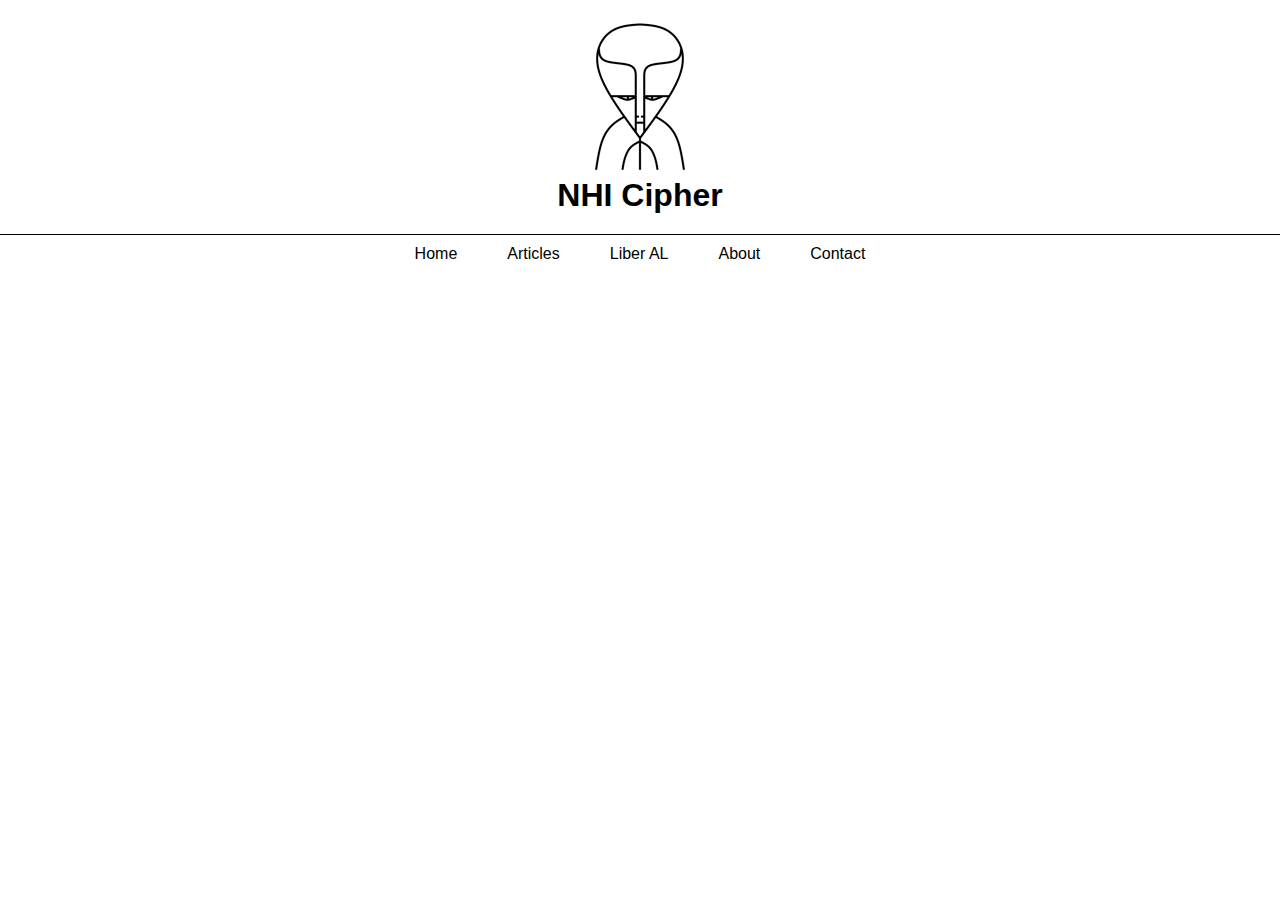
<file: index.html>
<!DOCTYPE html>
<html lang="en">
<head>
    <meta charset="UTF-8">
    <meta name="viewport" content="width=device-width, initial-scale=1.0">
    <link rel="stylesheet" href="style.css">
    <title>NHI Cipher</title>
	<link rel="icon" type="image/png" href="favicon.png">

</head>
<body>
    <header>
        <div class="header-content">
            <img src="logo.png" alt="Logo">
            <h1>NHI Cipher</h1>
        </div>
    </header>

    <nav>
        <ul class="nav-list">
            <li><a href="index.html">Home</a></li>
            <li><a href="articles.html">Articles</a></li>

            <li><a href="liber_al.html">Liber AL</a></li>

            <li><a href="about.html">About</a></li>
            <li><a href="contact.html">Contact</a></li>
        </ul>
    </nav>

    <main>


    </main>
</body>
</html>
</file>
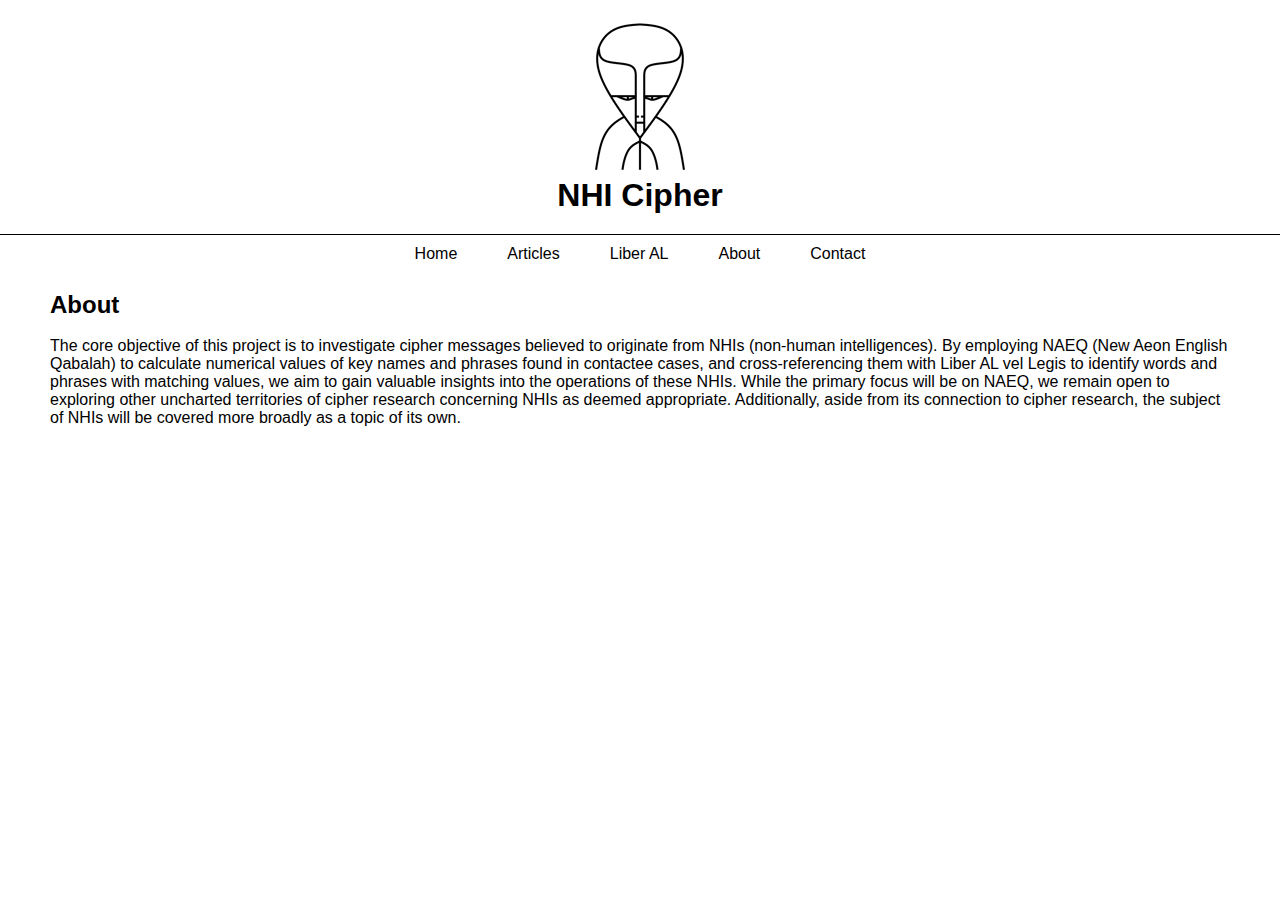
<file: about.html>
<!DOCTYPE html>
<html lang="en">
<head>
    <meta charset="UTF-8">
    <meta name="viewport" content="width=device-width, initial-scale=1.0">
    <link rel="stylesheet" href="style.css">
    <title>NHI Cipher - About</title>
	<link rel="icon" type="image/png" href="favicon.png">
</head>
<body>
    <header>
        <div class="header-content">
            <img src="logo.png" alt="Logo">
            <h1>NHI Cipher</h1>
        </div>
    </header>

    <nav>
        <ul class="nav-list">
            <li><a href="index.html">Home</a></li>
            <li><a href="articles.html">Articles</a></li>

            <li><a href="liber_al.html">Liber AL</a></li>

            <li><a href="about.html">About</a></li>
            <li><a href="contact.html">Contact</a></li>
        </ul>
    </nav>

    <main>
	<br>
	<h2 class="padded-heading">About</h2>
	<br>
        <p class="padded-paragraph">The core objective of this project is to investigate cipher messages believed to originate from NHIs (non-human intelligences). By employing NAEQ (New Aeon English Qabalah) to calculate numerical values of key names and phrases found in contactee cases, and cross-referencing them with Liber AL vel Legis to identify words and phrases with matching values, we aim to gain valuable insights into the operations of these NHIs. While the primary focus will be on NAEQ, we remain open to exploring other uncharted territories of cipher research concerning NHIs as deemed appropriate. Additionally, aside from its connection to cipher research, the subject of NHIs will be covered more broadly as a topic of its own.</p>
    </main>
</body>
</html>
</file>
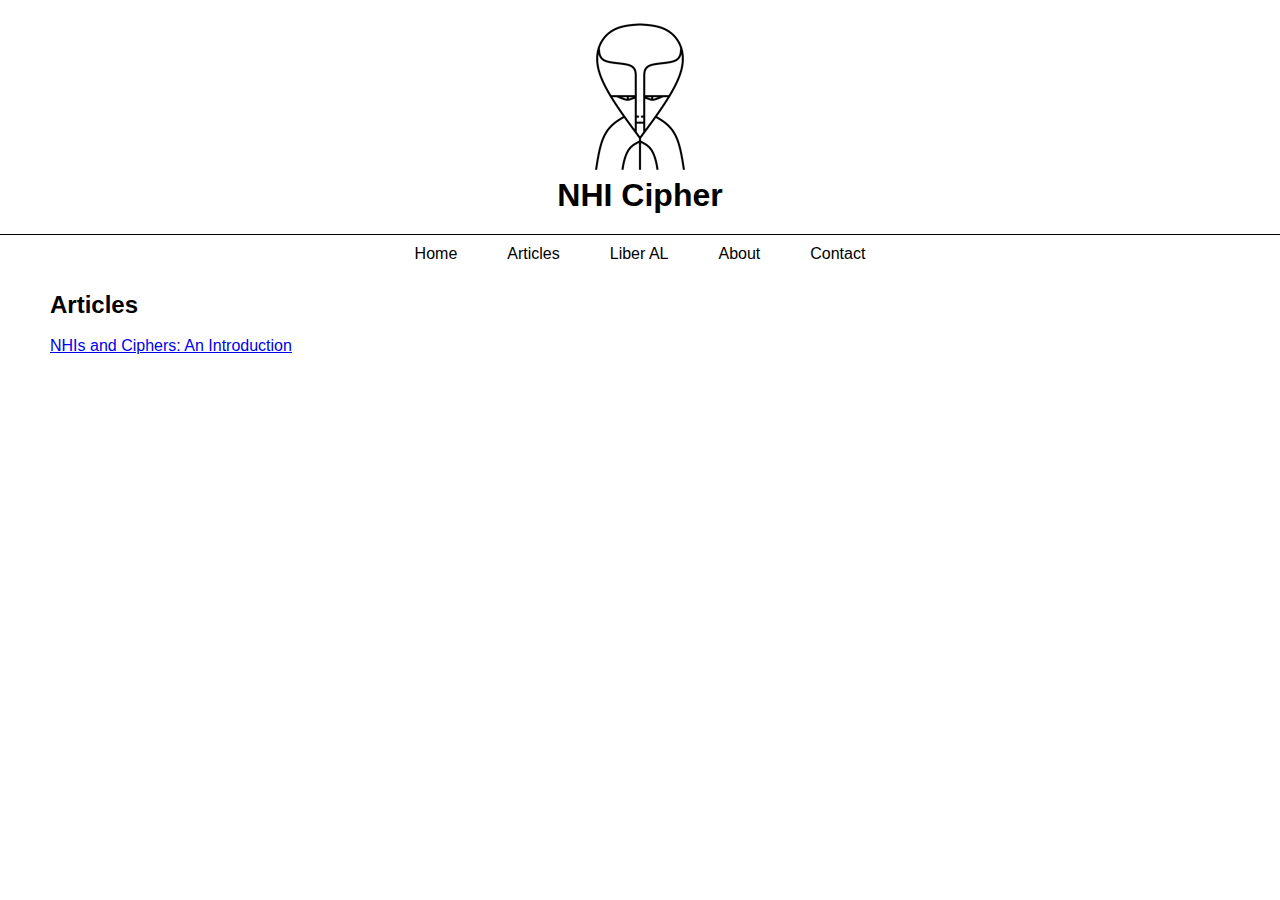
<file: articles.html>
<!DOCTYPE html>
<html lang="en">
<head>
    <meta charset="UTF-8">
    <meta name="viewport" content="width=device-width, initial-scale=1.0">
    <link rel="stylesheet" href="style.css">
    <title>NHI Cipher - Articles</title>
	<link rel="icon" type="image/png" href="favicon.png">
</head>
<body>
    <header>
        <div class="header-content">
            <img src="logo.png" alt="Logo">
            <h1>NHI Cipher</h1>
        </div>
    </header>

    <nav>
        <ul class="nav-list">
            <li><a href="index.html">Home</a></li>
            <li><a href="articles.html">Articles</a></li>

            <li><a href="liber_al.html">Liber AL</a></li>

            <li><a href="about.html">About</a></li>
            <li><a href="contact.html">Contact</a></li>
        </ul>
    </nav>

    <main>
	<br>
	<h2 class="padded-heading">Articles</h2>
	<br>
        <p class="padded-paragraph"><a href="articles/nhis_and_ciphers_an_introduction.html">NHIs and Ciphers: An Introduction</a></p>
    </main>
</body>
</html>
</file>
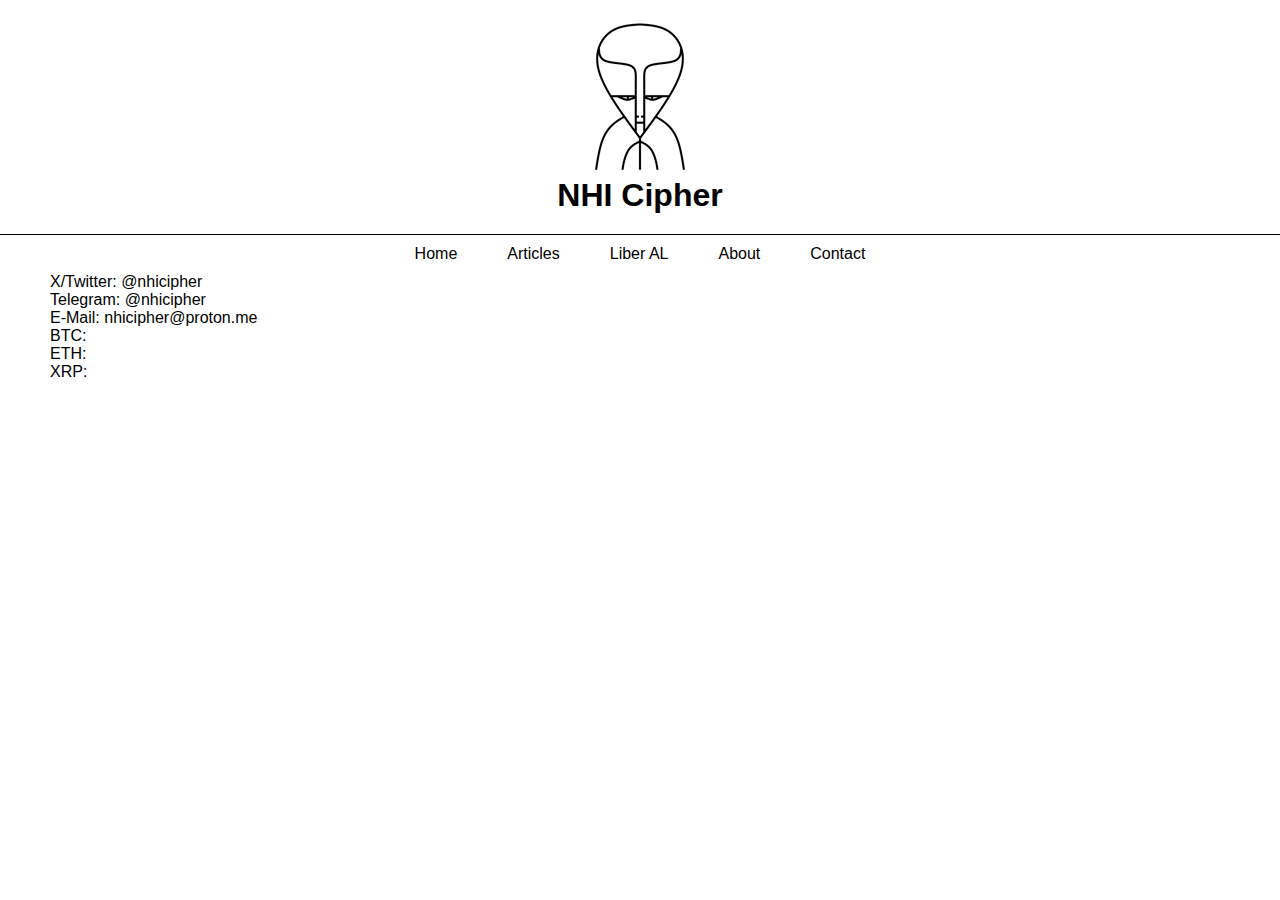
<file: contact.html>
<!DOCTYPE html>
<html lang="en">
<head>
    <meta charset="UTF-8">
    <meta name="viewport" content="width=device-width, initial-scale=1.0">
    <link rel="stylesheet" href="style.css">
    <title>NHI Cipher - Contact</title>
	<link rel="icon" type="image/png" href="favicon.png">
</head>
<body>
    <header>
        <div class="header-content">
            <img src="logo.png" alt="Logo">
            <h1>NHI Cipher</h1>
        </div>
    </header>

    <nav>
        <ul class="nav-list">
            <li><a href="index.html">Home</a></li>
            <li><a href="articles.html">Articles</a></li>

            <li><a href="liber_al.html">Liber AL</a></li>

            <li><a href="about.html">About</a></li>
            <li><a href="contact.html">Contact</a></li>
        </ul>
    </nav>

    <main>
        <p class="padded-paragraph">X/Twitter: @nhicipher<br>
Telegram: @nhicipher<br>
E-Mail: nhicipher@proton.me<br>
BTC:<br>
ETH:<br>
XRP:<br>
</p>
    </main>
</body>
</html>
</file>
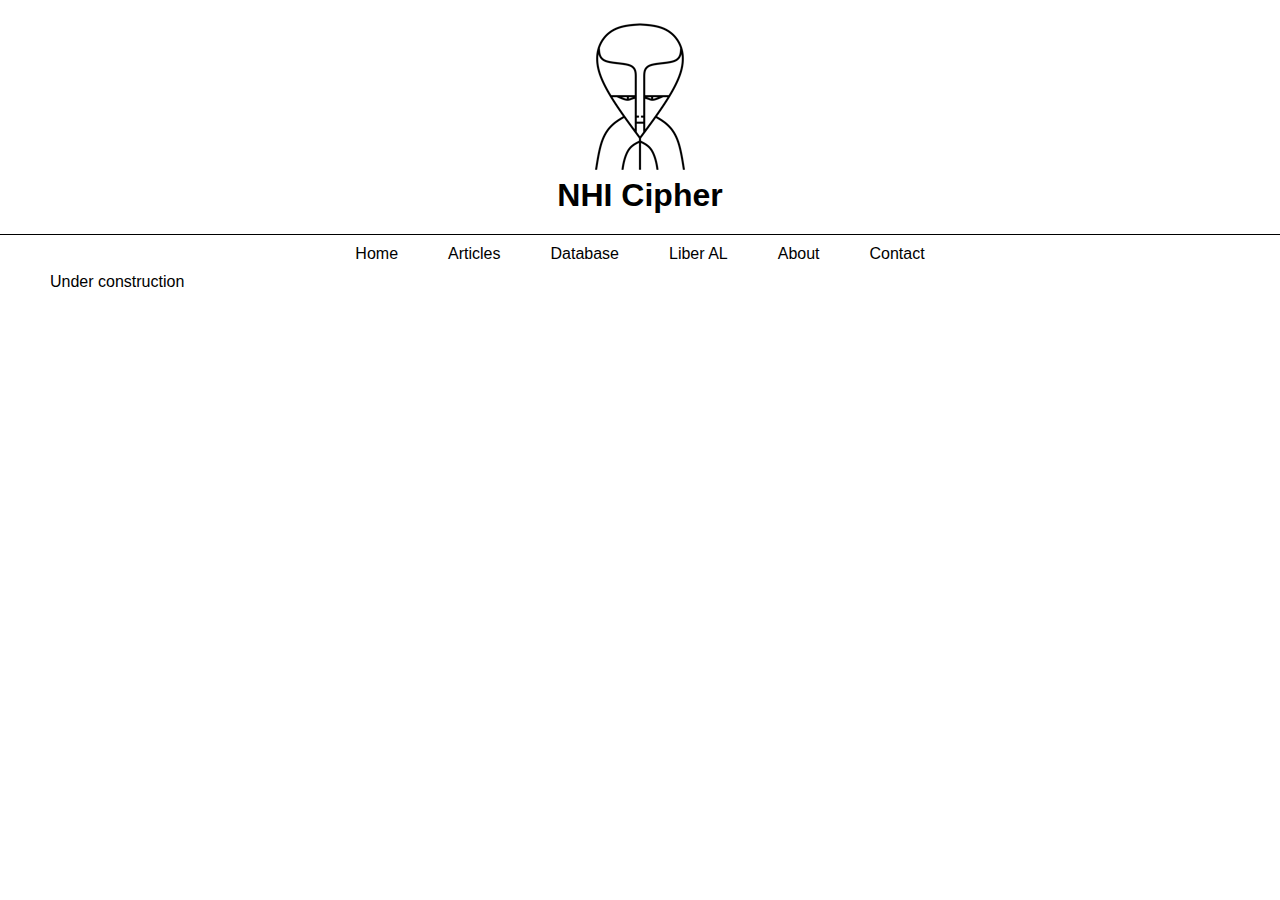
<file: Database.html>
<!DOCTYPE html>
<html lang="en">
<head>
    <meta charset="UTF-8">
    <meta name="viewport" content="width=device-width, initial-scale=1.0">
    <link rel="stylesheet" href="style.css">
    <title>NHI Cipher - Database</title>
	<link rel="icon" type="image/png" href="favicon.png">
</head>
<body>
    <header>
        <div class="header-content">
            <img src="logo.png" alt="Logo">
            <h1>NHI Cipher</h1>
        </div>
    </header>

    <nav>
        <ul class="nav-list">
            <li><a href="index.html">Home</a></li>
            <li><a href="articles.html">Articles</a></li>
			<li><a href="database.html">Database</a></li>
            <li><a href="liber_al.html">Liber AL</a></li>

            <li><a href="about.html">About</a></li>
            <li><a href="contact.html">Contact</a></li>
        </ul>
    </nav>

    <main>
        <p class="padded-paragraph"> Under construction</p>
    </main>
</body>
</html>
</file>
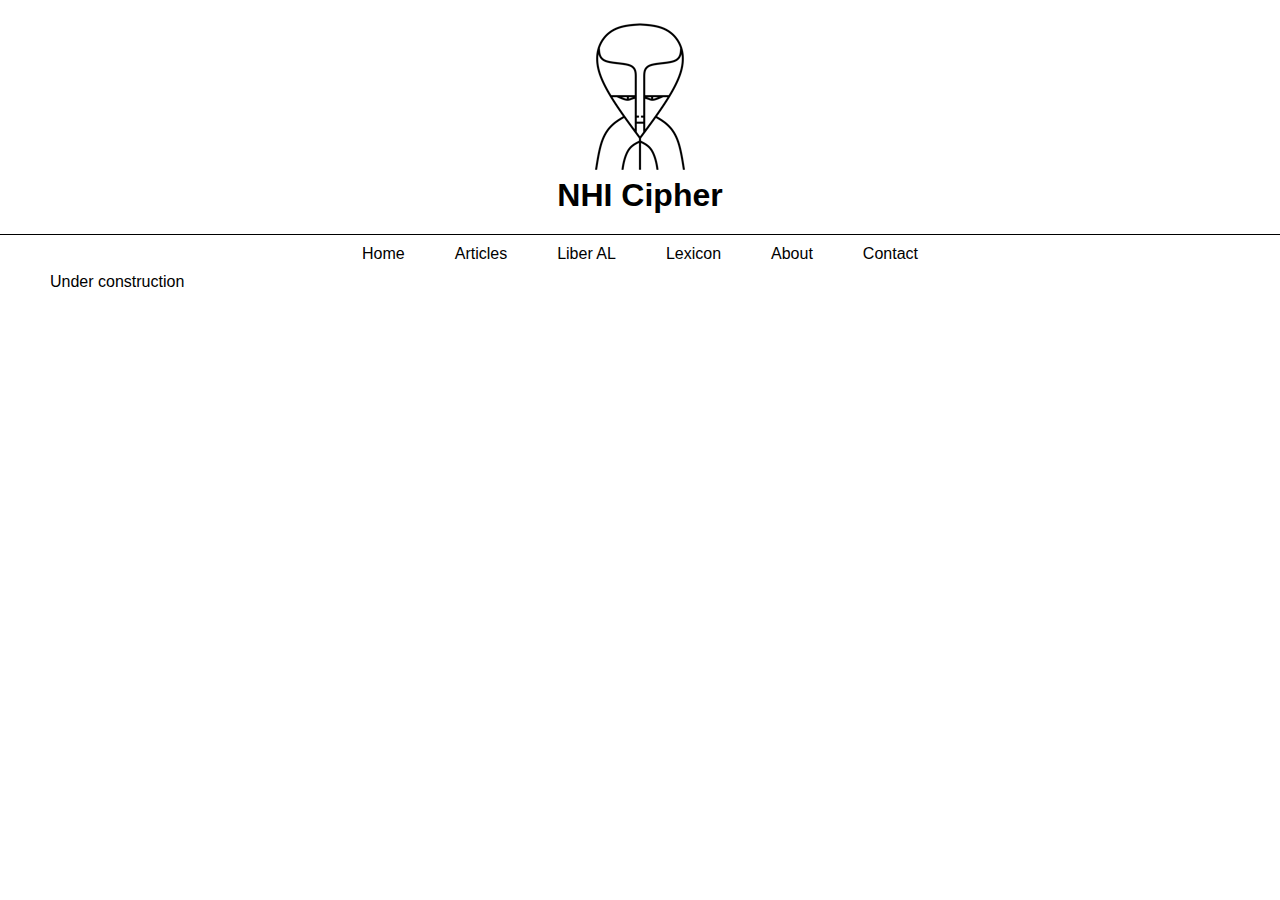
<file: lexicon.html>
<!DOCTYPE html>
<html lang="en">
<head>
    <meta charset="UTF-8">
    <meta name="viewport" content="width=device-width, initial-scale=1.0">
    <link rel="stylesheet" href="style.css">
    <title>NHI Cipher - Lexicon</title>
	<link rel="icon" type="image/png" href="favicon.png">
</head>
<body>
    <header>
        <div class="header-content">
            <img src="logo.png" alt="Logo">
            <h1>NHI Cipher</h1>
        </div>
    </header>

    <nav>
        <ul class="nav-list">
            <li><a href="index.html">Home</a></li>
            <li><a href="articles.html">Articles</a></li>

            <li><a href="liber_al.html">Liber AL</a></li>
			<li><a href="lexicon.html">Lexicon</a></li>
            <li><a href="about.html">About</a></li>
            <li><a href="contact.html">Contact</a></li>
        </ul>
    </nav>

    <main>
        <p class="padded-paragraph"> Under construction</p>
    </main>
</body>
</html>
</file>
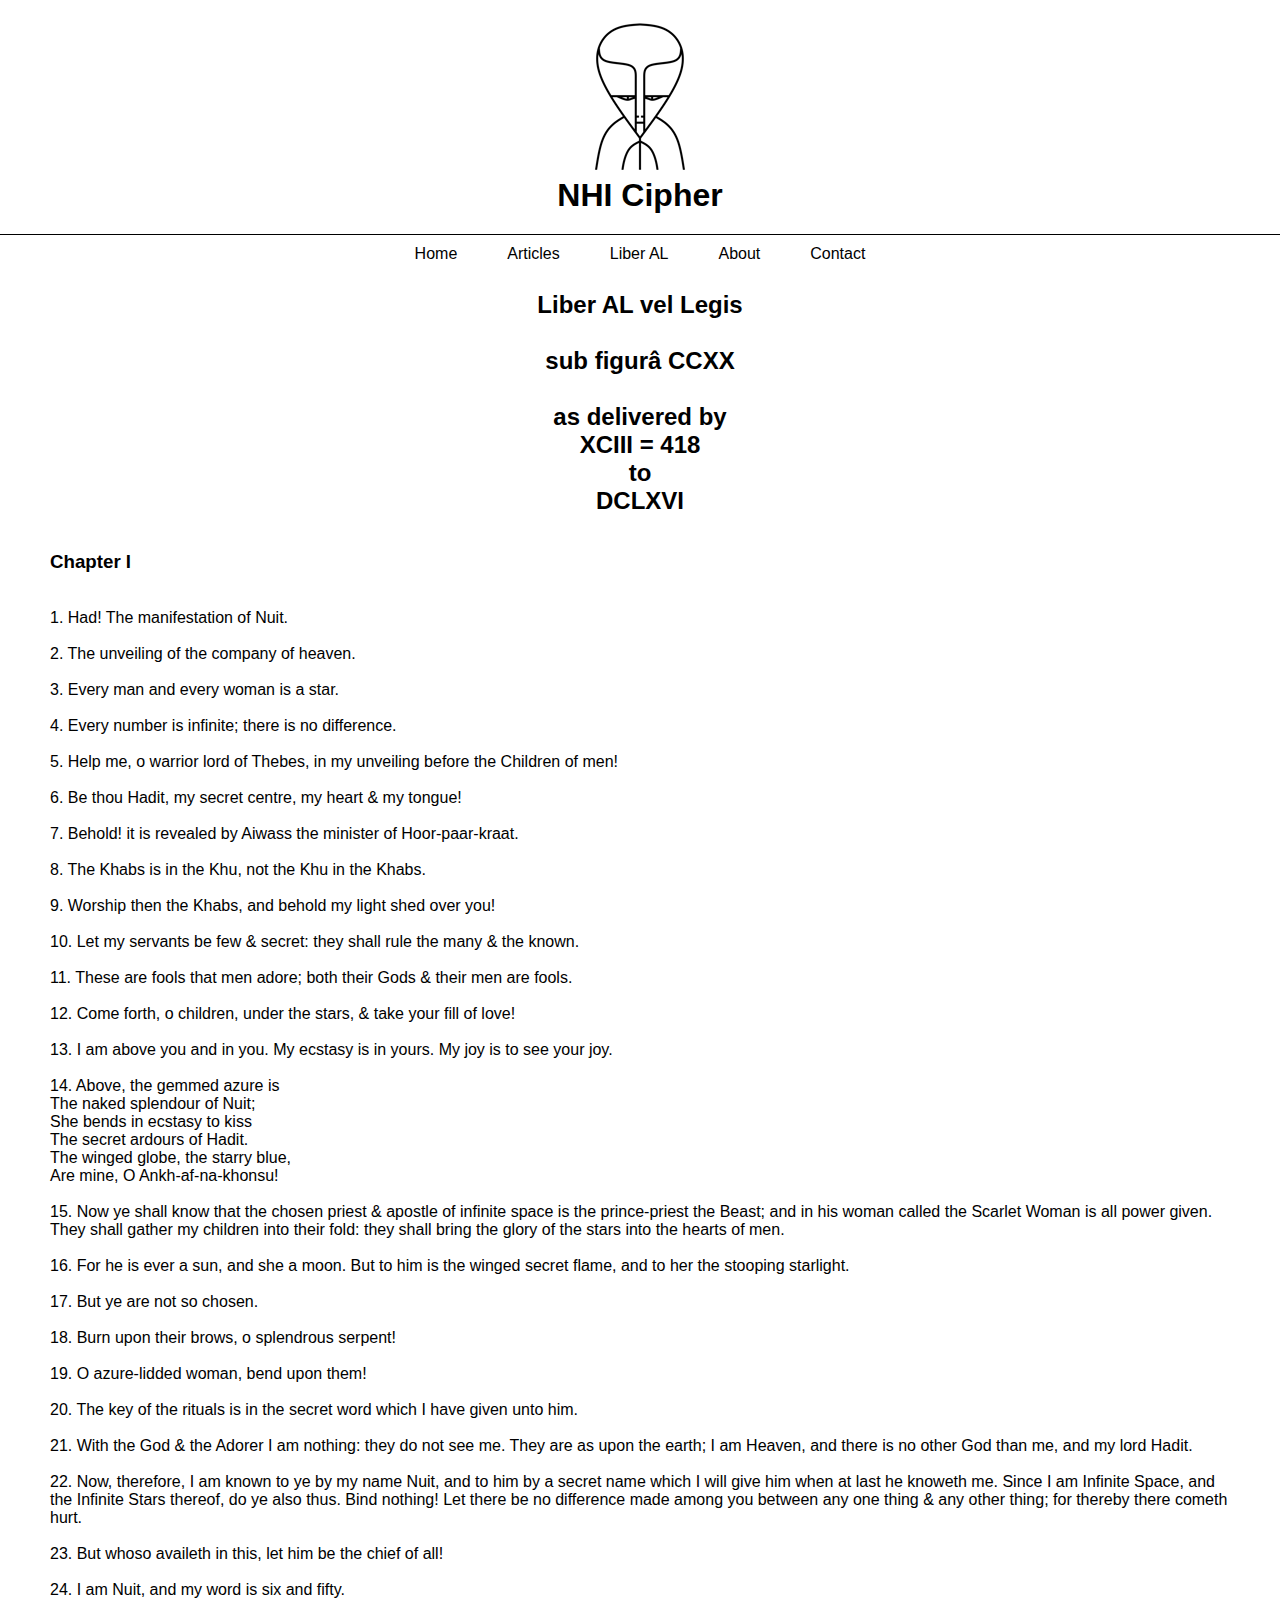
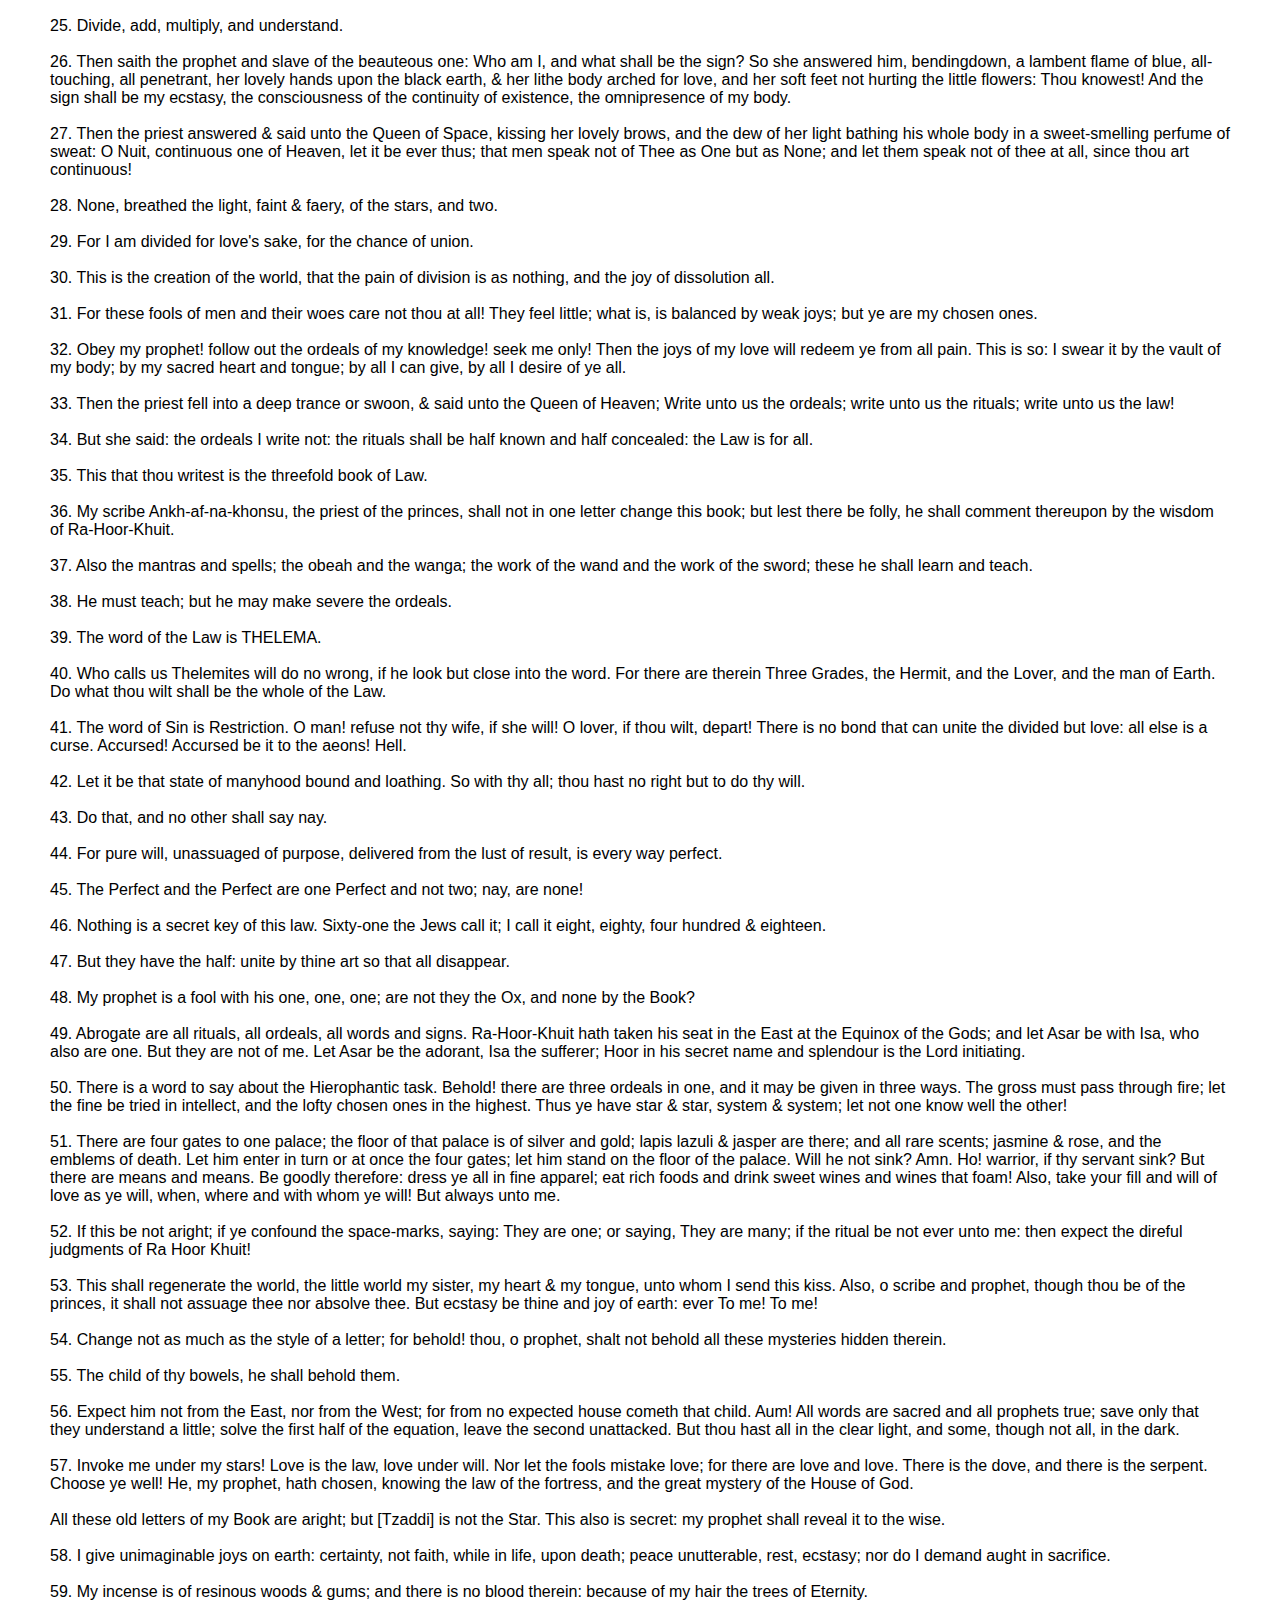
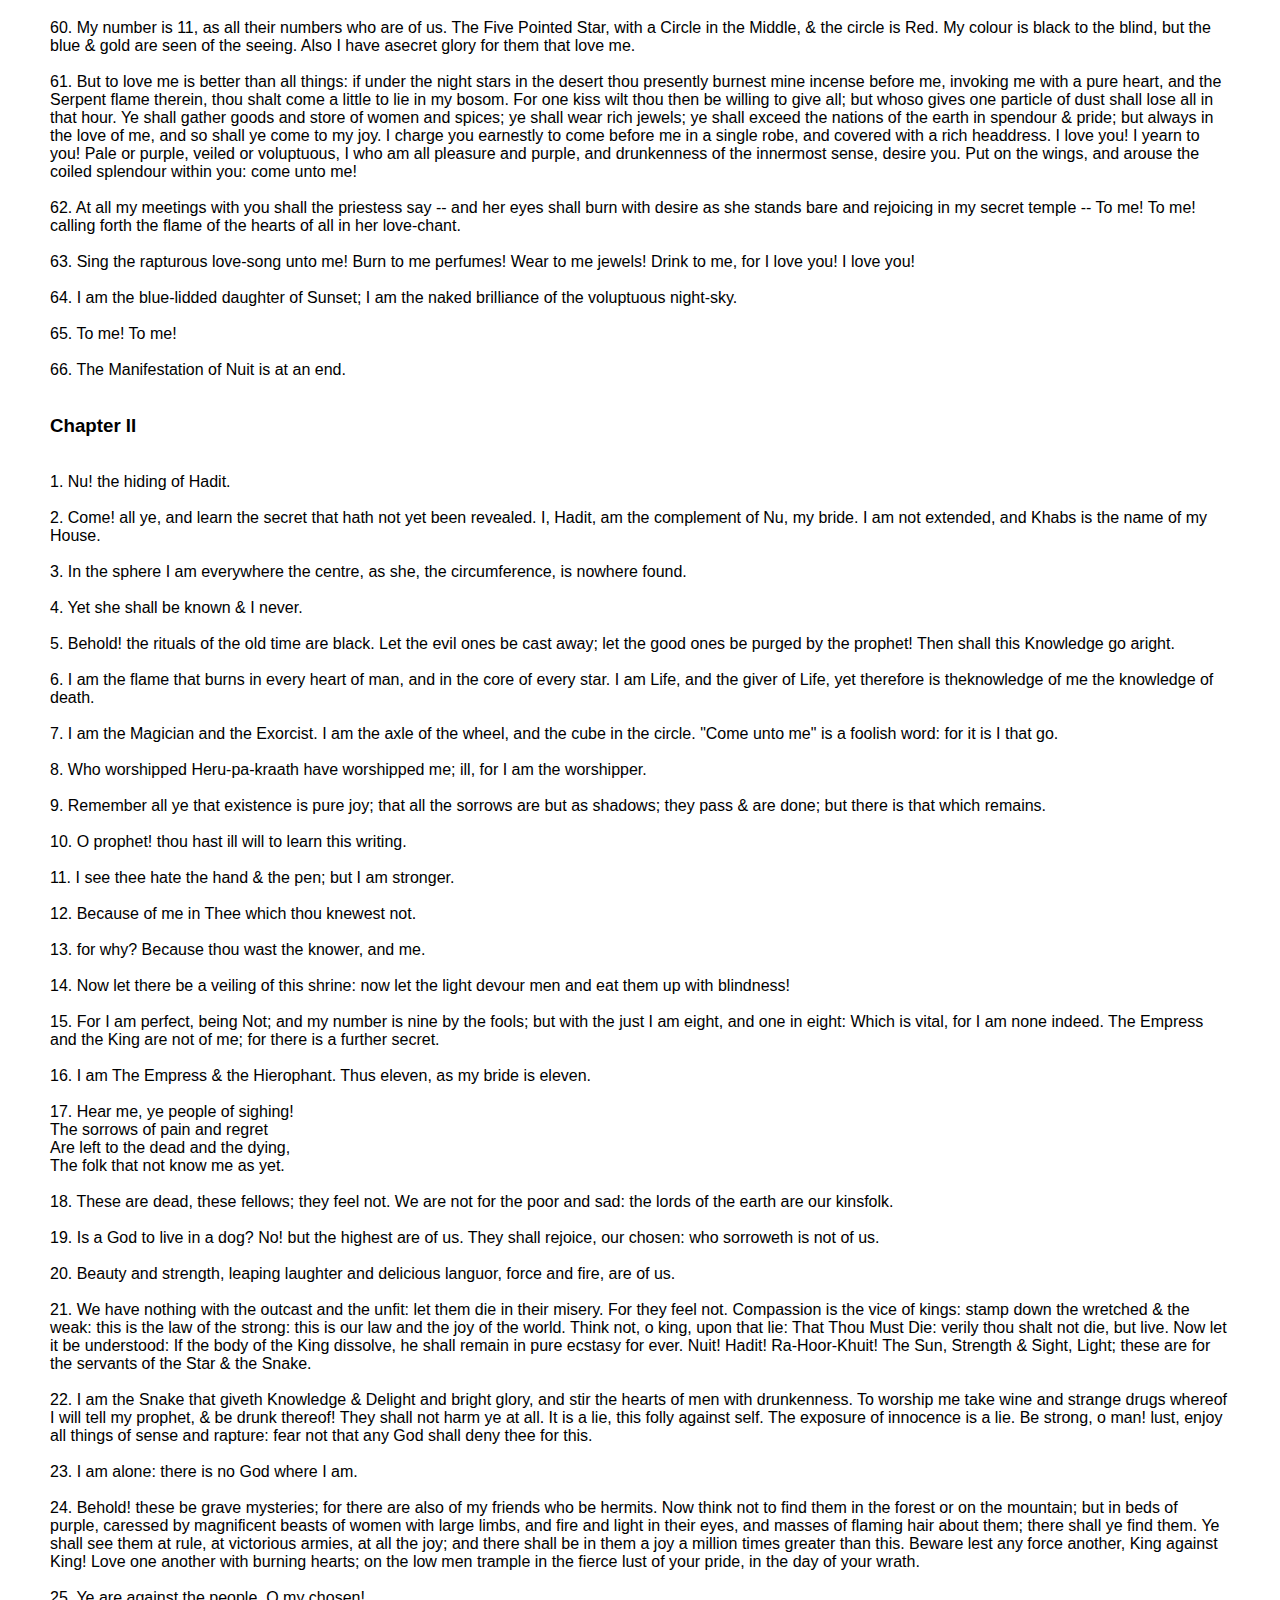
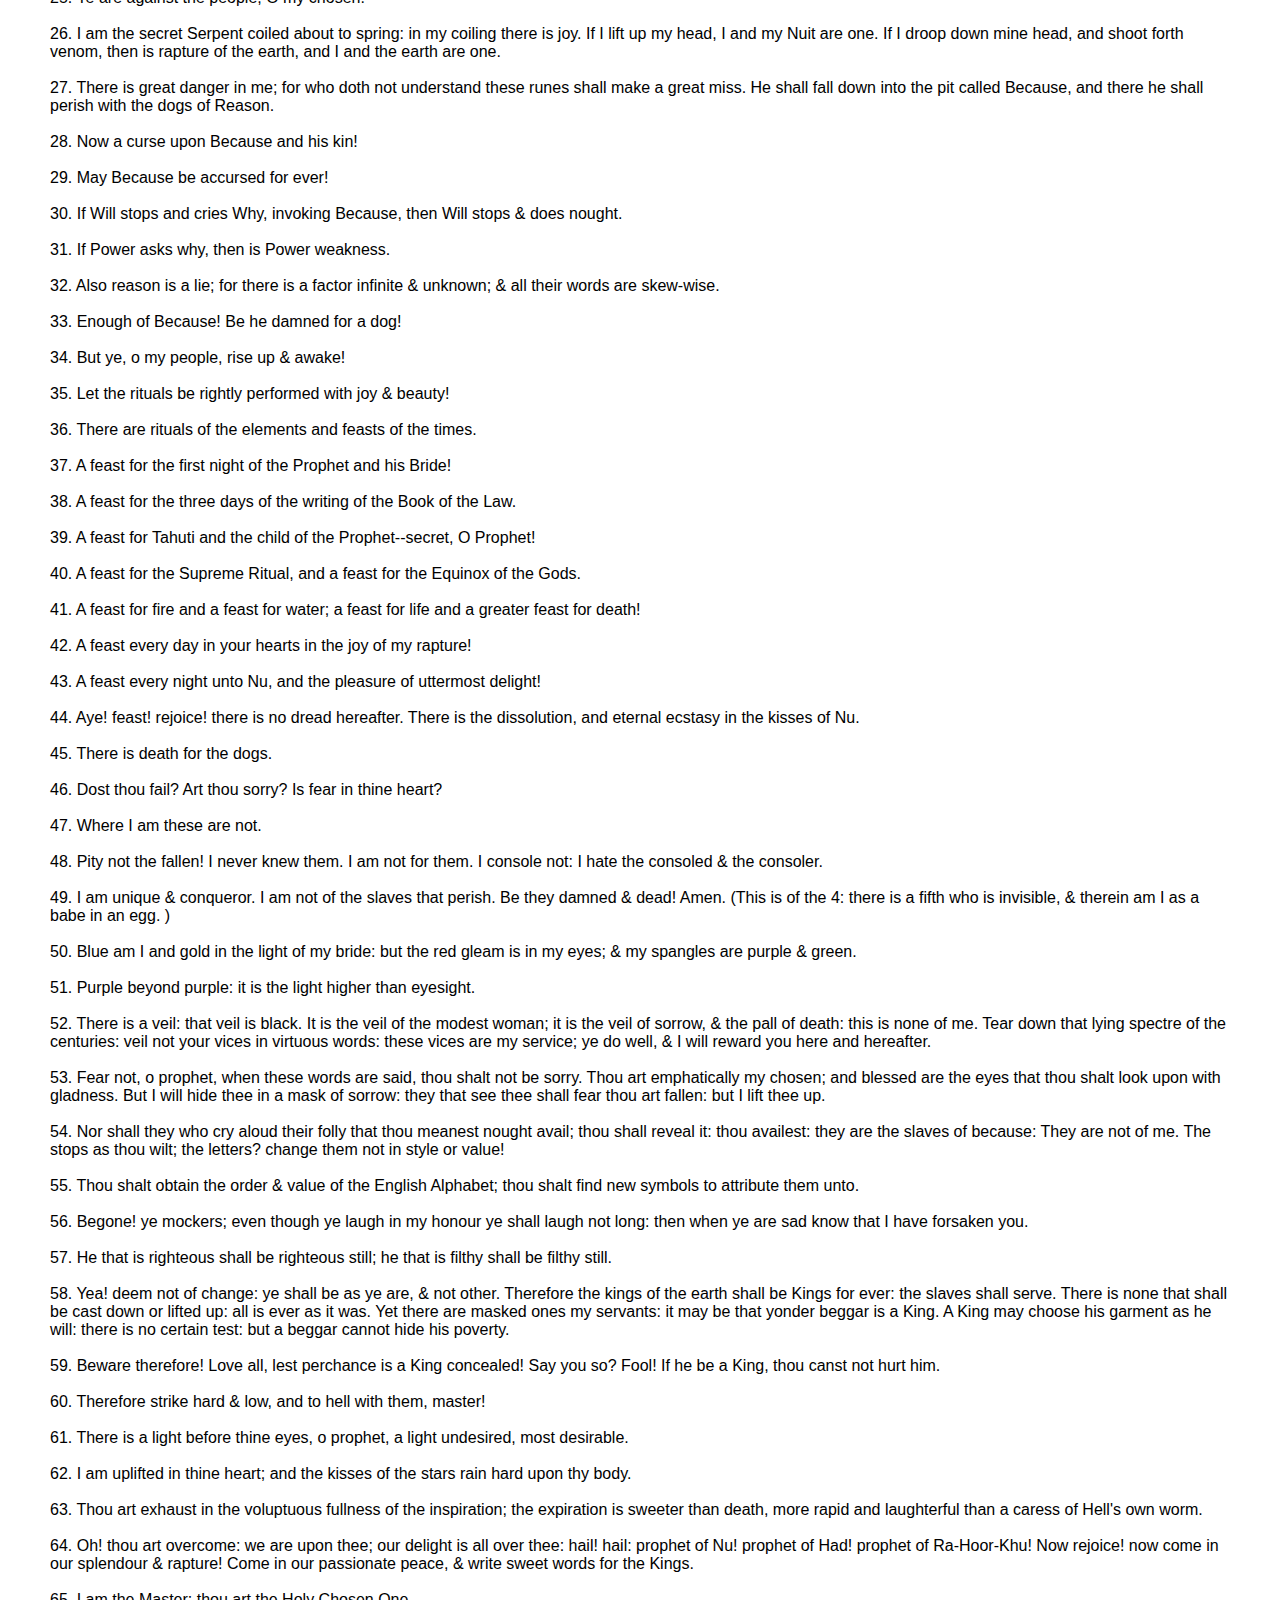
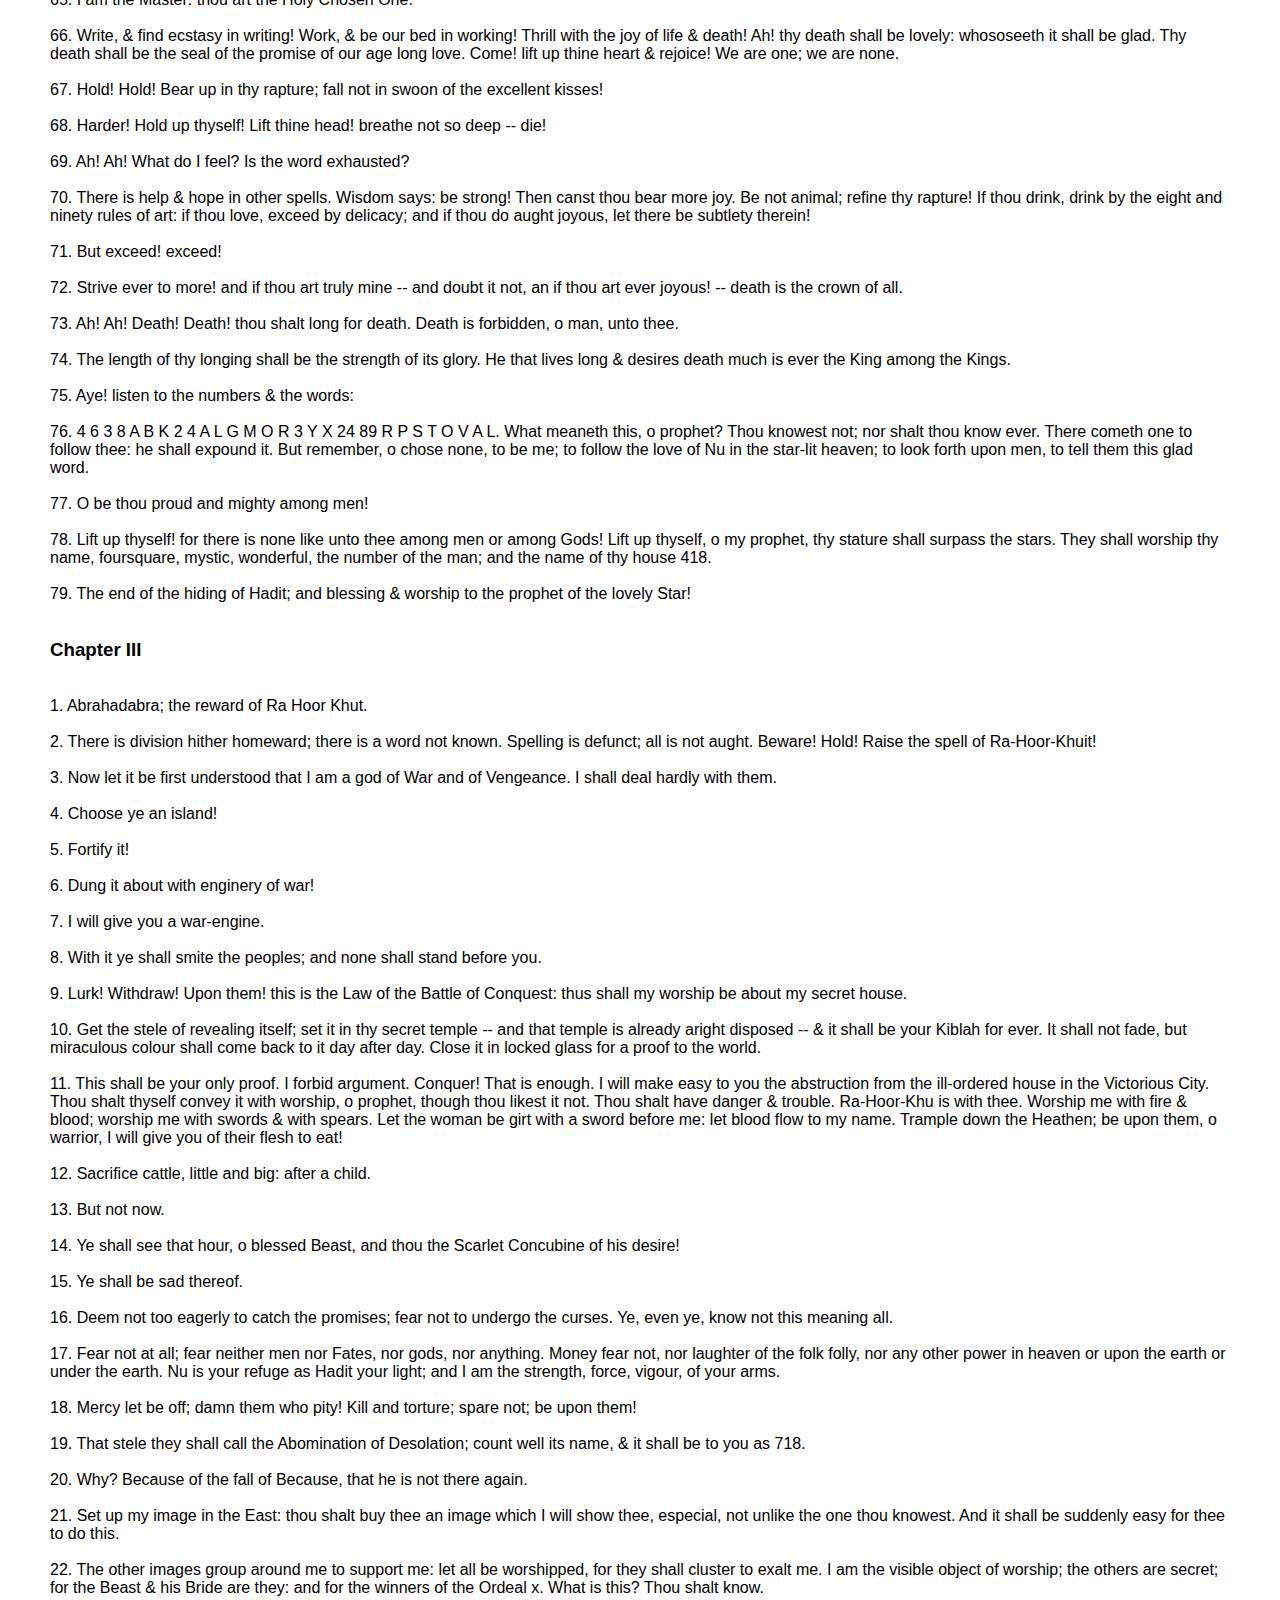
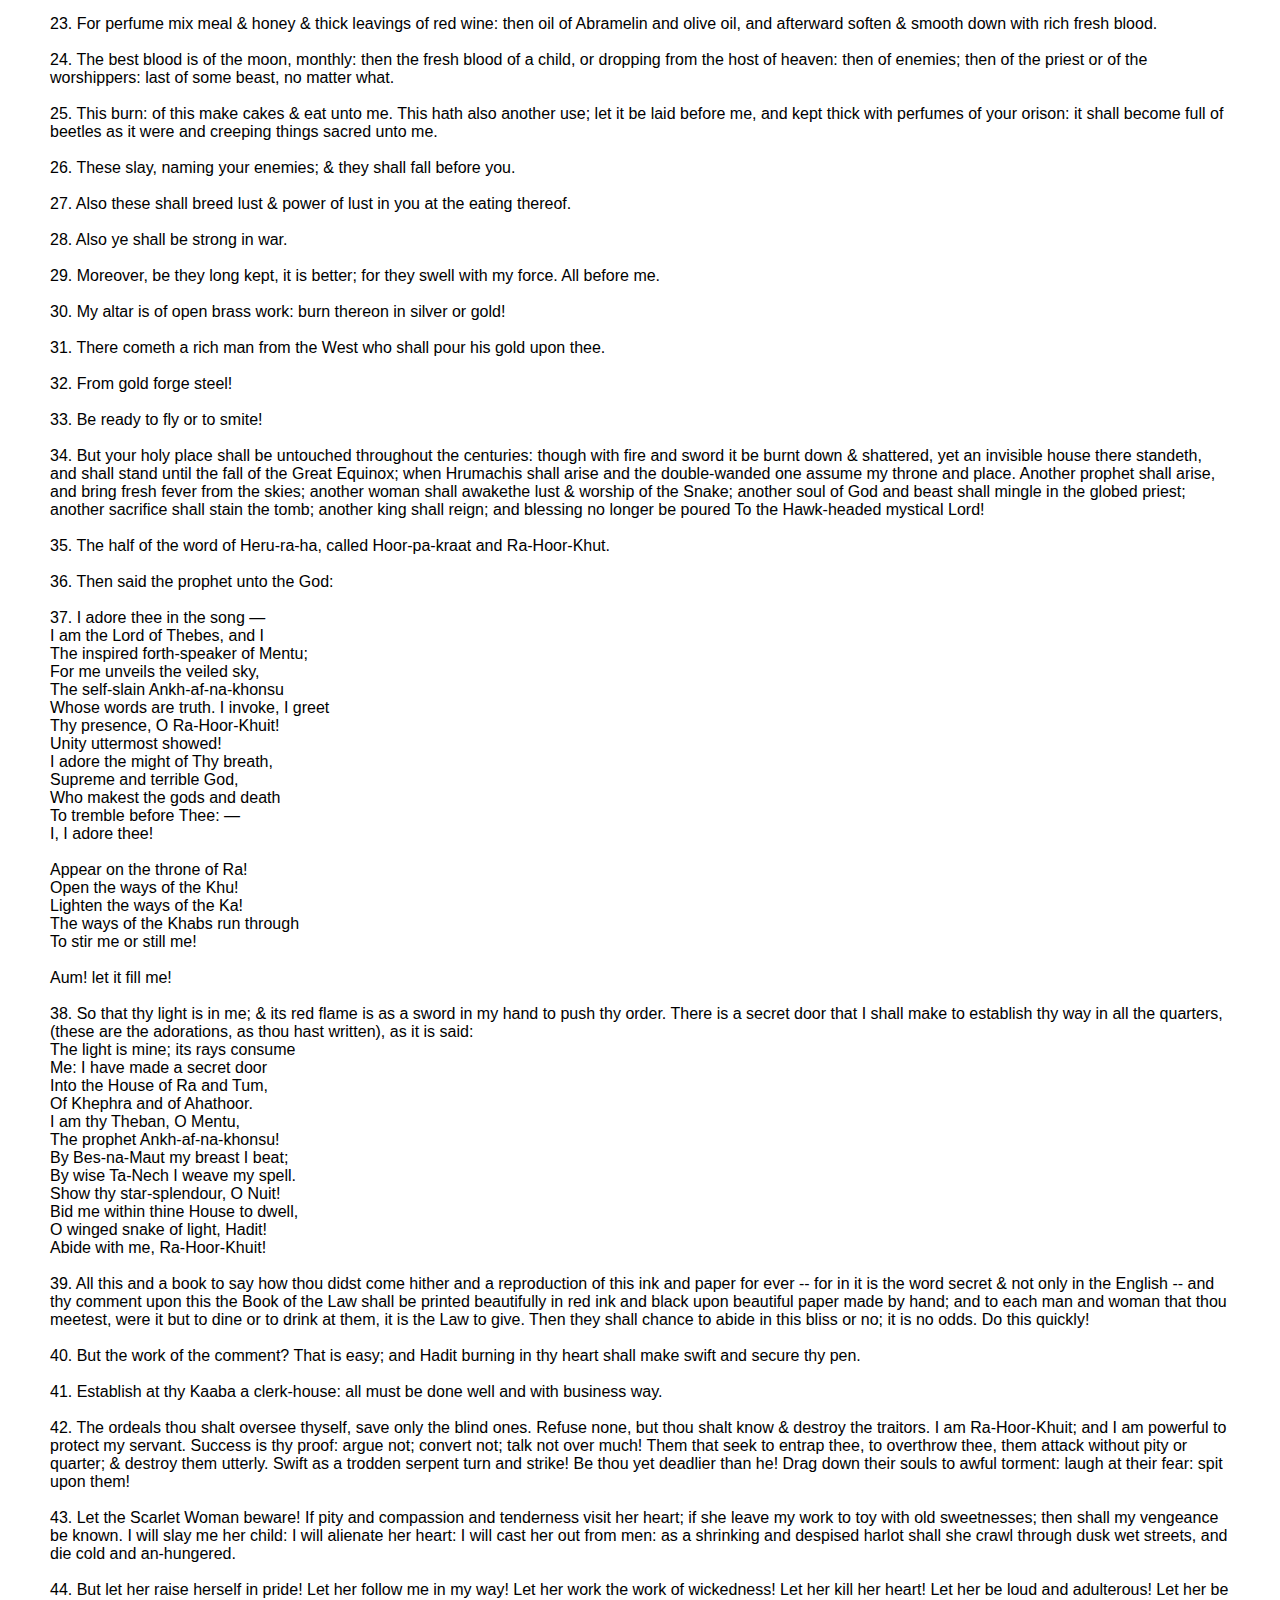
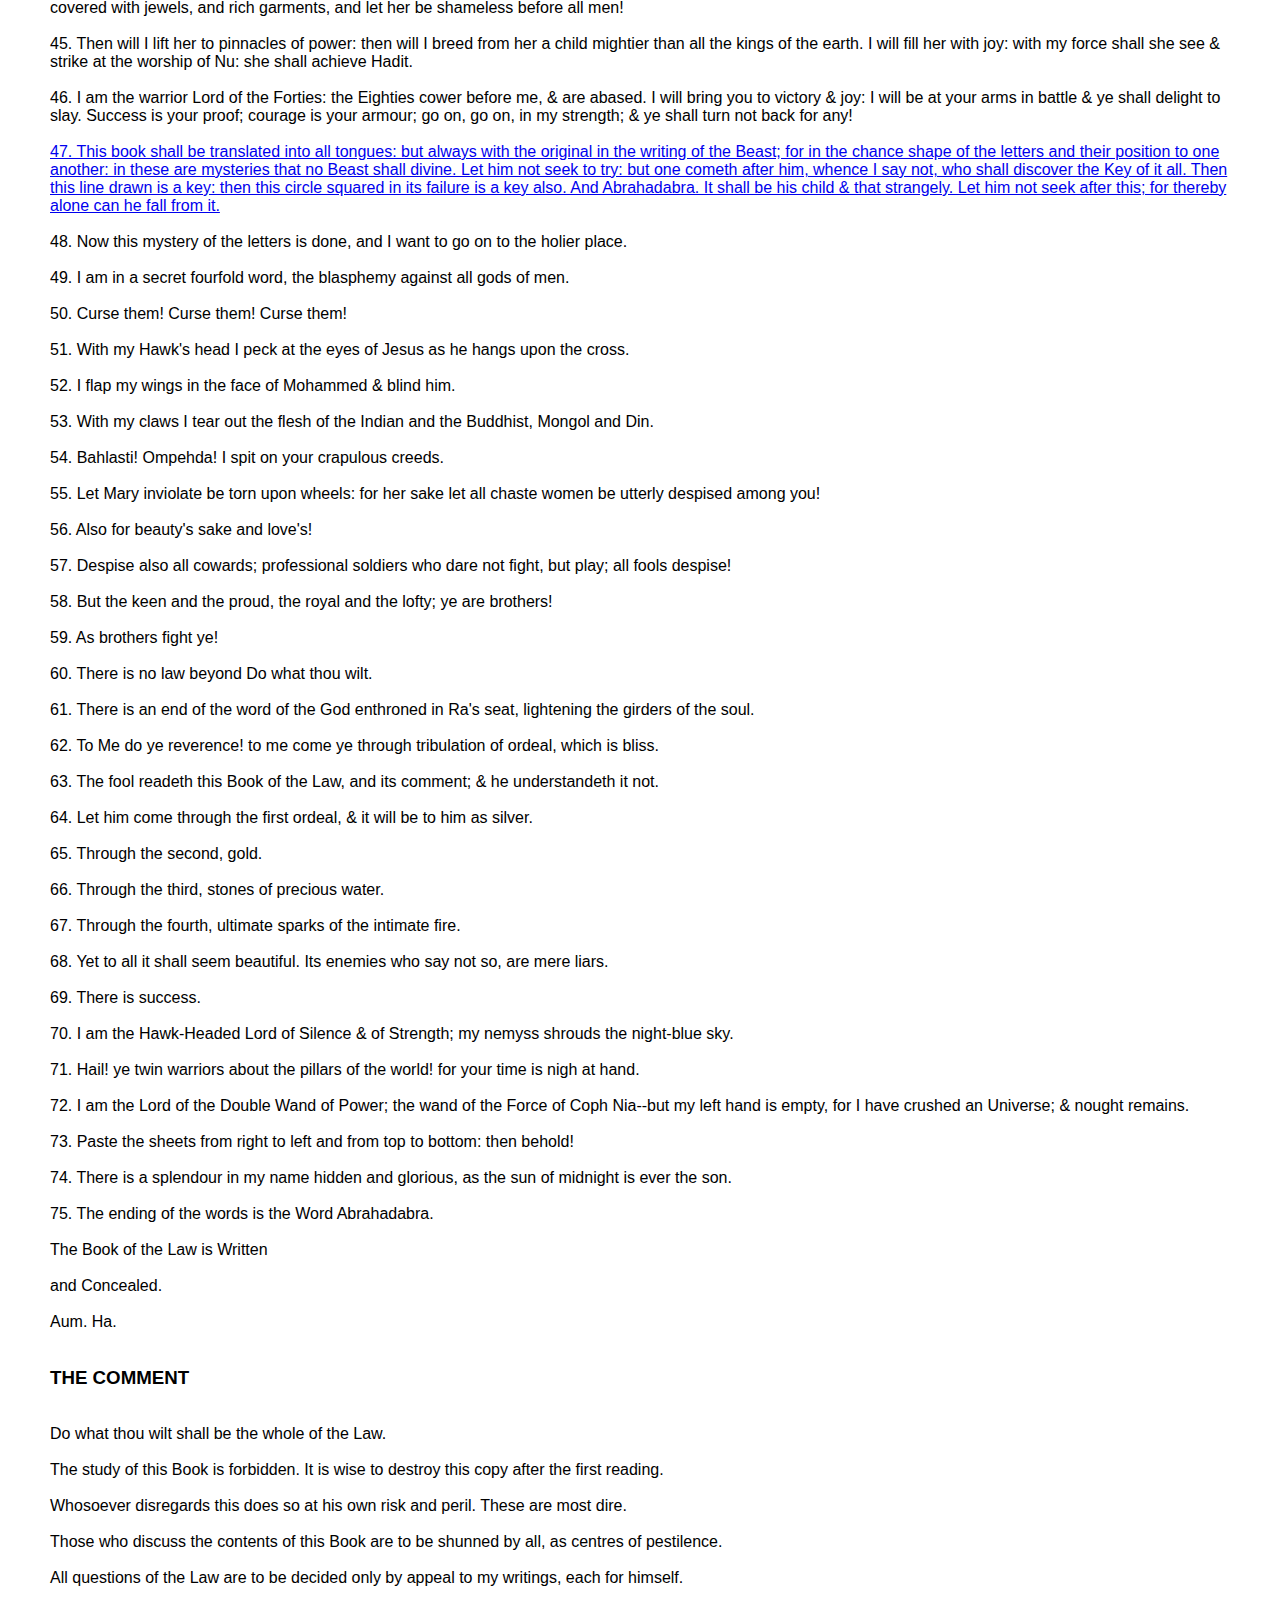
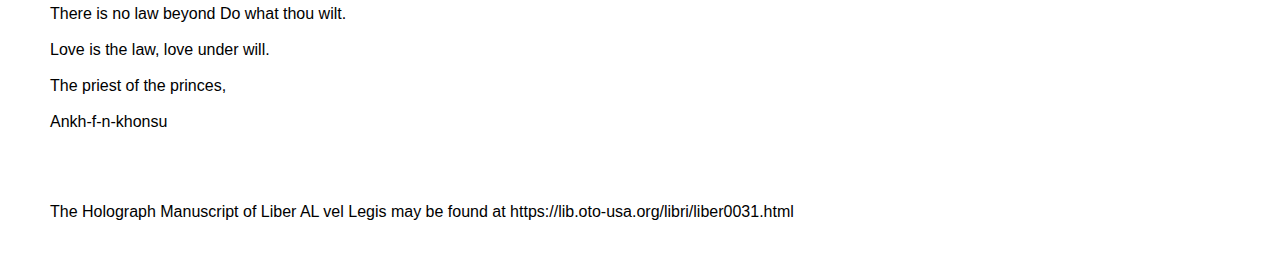
<file: liber_al.html>
<!DOCTYPE html>
<html lang="en">
<head>
    <meta charset="UTF-8">
    <meta name="viewport" content="width=device-width, initial-scale=1.0">
    <link rel="stylesheet" href="style.css">
    <title>NHI Cipher - Liber AL</title>
	<link rel="icon" type="image/png" href="favicon.png">
</head>
<body>
    <header>
        <div class="header-content">
            <img src="logo.png" alt="Logo">
            <h1>NHI Cipher</h1>
        </div>
    </header>

    <nav>
        <ul class="nav-list">
            <li><a href="index.html">Home</a></li>
            <li><a href="articles.html">Articles</a></li>

            <li><a href="liber_al.html">Liber AL</a></li>

            <li><a href="about.html">About</a></li>
            <li><a href="contact.html">Contact</a></li>
        </ul>
    </nav>

    <main>
        
        <div class="center-text">
		
		<br>
		
<h2 class="padded-heading">Liber AL vel Legis <br><br>

sub figurâ CCXX <br><br>

as delivered by <br>
XCIII = 418 <br>
to <br>
DCLXVI</h2><br><br>
</div>


<h3 class="padded-heading">Chapter I</h3><br><br>

<p class="padded-paragraph">

1. Had! The manifestation of Nuit.<br><br>

2. The unveiling of the company of heaven.<br><br>

3. Every man and every woman is a star.<br><br>

4. Every number is infinite; there is no difference.<br><br>

5. Help me, o warrior lord of Thebes, in my unveiling before the Children of men!<br><br>

6. Be thou Hadit, my secret centre, my heart & my tongue!<br><br>

7. Behold! it is revealed by Aiwass the minister of Hoor-paar-kraat.<br><br>

8. The Khabs is in the Khu, not the Khu in the Khabs.<br><br>

9. Worship then the Khabs, and behold my light shed over you!<br><br>

10. Let my servants be few & secret: they shall rule the many & the known.<br><br>

11. These are fools that men adore; both their Gods & their men are fools.<br><br>

12. Come forth, o children, under the stars, & take your fill of love!<br><br>

13. I am above you and in you. My ecstasy is in yours. My joy is to see your joy.<br><br>

14. Above, the gemmed azure is<br>
The naked splendour of Nuit;<br>
She bends in ecstasy to kiss<br>
The secret ardours of Hadit.<br>
The winged globe, the starry blue,<br>
Are mine, O Ankh-af-na-khonsu!<br><br>

15. Now ye shall know that the chosen priest & apostle of infinite space is the prince-priest the Beast; and in his woman called the Scarlet Woman is all power given. They shall gather my children into their fold: they shall bring the glory of the stars into the hearts of men.<br><br>

16. For he is ever a sun, and she a moon. But to him is the winged secret flame, and to her the stooping starlight.<br><br>

17. But ye are not so chosen.<br><br>

18. Burn upon their brows, o splendrous serpent!<br><br>

19. O azure-lidded woman, bend upon them!<br><br>

20. The key of the rituals is in the secret word which I have given unto him.<br><br>

21. With the God & the Adorer I am nothing: they do not see me. They are as upon the earth; I am Heaven, and there is no other God than me, and my lord Hadit.<br><br>

22. Now, therefore, I am known to ye by my name Nuit, and to him by a secret name which I will give him when at last he knoweth me. Since I am Infinite Space, and the Infinite Stars thereof, do ye also thus. Bind nothing! Let there be no difference made among you between any one thing & any other thing; for thereby there cometh hurt.<br><br>

23. But whoso availeth in this, let him be the chief of all!<br><br>

24. I am Nuit, and my word is six and fifty.<br><br>

25. Divide, add, multiply, and understand.<br><br>

26. Then saith the prophet and slave of the beauteous one: Who am I, and what shall be the sign? So she answered him, bendingdown, a lambent flame of blue, all-touching, all penetrant, her lovely hands upon the black earth, & her lithe body arched for love, and her soft feet not hurting the little flowers: Thou knowest! And the sign shall be my ecstasy, the consciousness of the continuity of existence, the omnipresence of my body.<br><br>

27. Then the priest answered & said unto the Queen of Space, kissing her lovely brows, and the dew of her light bathing his whole body in a sweet-smelling perfume of sweat: O Nuit, continuous one of Heaven, let it be ever thus; that men speak not of Thee as One but as None; and let them speak not of thee at all, since thou art continuous!<br><br>

28. None, breathed the light, faint & faery, of the stars, and two.<br><br>

29. For I am divided for love's sake, for the chance of union.<br><br>

30. This is the creation of the world, that the pain of division is as nothing, and the joy of dissolution all.<br><br>

31. For these fools of men and their woes care not thou at all! They feel little; what is, is balanced by weak joys; but ye are my chosen ones.<br><br>

32. Obey my prophet! follow out the ordeals of my knowledge! seek me only! Then the joys of my love will redeem ye from all pain. This is so: I swear it by the vault of my body; by my sacred heart and tongue; by all I can give, by all I desire of ye all.<br><br>

33. Then the priest fell into a deep trance or swoon, & said unto the Queen of Heaven; Write unto us the ordeals; write unto us the rituals; write unto us the law!<br><br>

34. But she said: the ordeals I write not: the rituals shall be half known and half concealed: the Law is for all.<br><br>

35. This that thou writest is the threefold book of Law.
<br><br>
36. My scribe Ankh-af-na-khonsu, the priest of the princes, shall not in one letter change this book; but lest there be folly, he shall comment thereupon by the wisdom of Ra-Hoor-Khuit.
<br><br>
37. Also the mantras and spells; the obeah and the wanga; the work of the wand and the work of the sword; these he shall learn and teach.
<br><br>
38. He must teach; but he may make severe the ordeals.
<br><br>
39. The word of the Law is THELEMA.
<br><br>
40. Who calls us Thelemites will do no wrong, if he look but close into the word. For there are therein Three Grades, the Hermit, and the Lover, and the man of Earth. Do what thou wilt shall be the whole of the Law.
<br><br>
41. The word of Sin is Restriction. O man! refuse not thy wife, if she will! O lover, if thou wilt, depart! There is no bond that can unite the divided but love: all else is a curse. Accursed! Accursed be it to the aeons! Hell.
<br><br>
42. Let it be that state of manyhood bound and loathing. So with thy all; thou hast no right but to do thy will.
<br><br>
43. Do that, and no other shall say nay.
<br><br>
44. For pure will, unassuaged of purpose, delivered from the lust of result, is every way perfect.
<br><br>
45. The Perfect and the Perfect are one Perfect and not two; nay, are none!
<br><br>
46. Nothing is a secret key of this law. Sixty-one the Jews call it; I call it eight, eighty, four hundred & eighteen.
<br><br>
47. But they have the half: unite by thine art so that all disappear.
<br><br>
48. My prophet is a fool with his one, one, one; are not they the Ox, and none by the Book?
<br><br>
49. Abrogate are all rituals, all ordeals, all words and signs. Ra-Hoor-Khuit hath taken his seat in the East at the Equinox of the Gods; and let Asar be with Isa, who also are one. But they are not of me. Let Asar be the adorant, Isa the sufferer; Hoor in his secret name and splendour is the Lord initiating.
<br><br>
50. There is a word to say about the Hierophantic task. Behold! there are three ordeals in one, and it may be given in three ways. The gross must pass through fire; let the fine be tried in intellect, and the lofty chosen ones in the highest. Thus ye have star & star, system & system; let not one know well the other!
<br><br>
51. There are four gates to one palace; the floor of that palace is of silver and gold; lapis lazuli & jasper are there; and all rare scents; jasmine & rose, and the emblems of death. Let him enter in turn or at once the four gates; let him stand on the floor of the palace. Will he not sink? Amn. Ho! warrior, if thy servant sink? But there are means and means. Be goodly therefore: dress ye all in fine apparel; eat rich foods and drink sweet wines and wines that foam! Also, take your fill and will of love as ye will, when, where and with whom ye will! But always unto me.
<br><br>
52. If this be not aright; if ye confound the space-marks, saying: They are one; or saying, They are many; if the ritual be not ever unto me: then expect the direful judgments of Ra Hoor Khuit!
<br><br>
53. This shall regenerate the world, the little world my sister, my heart & my tongue, unto whom I send this kiss. Also, o scribe and prophet, though thou be of the princes, it shall not assuage thee nor absolve thee. But ecstasy be thine and joy of earth: ever To me! To me!
<br><br>
54. Change not as much as the style of a letter; for behold! thou, o prophet, shalt not behold all these mysteries hidden therein.
<br><br>
55. The child of thy bowels, he shall behold them.
<br><br>
56. Expect him not from the East, nor from the West; for from no expected house cometh that child. Aum! All words are sacred and all prophets true; save only that they understand a little; solve the first half of the equation, leave the second unattacked. But thou hast all in the clear light, and some, though not all, in the dark.
<br><br>
57. Invoke me under my stars! Love is the law, love under will. Nor let the fools mistake love; for there are love and love. There is the dove, and there is the serpent. Choose ye well! He, my prophet, hath chosen, knowing the law of the fortress, and the great mystery of the House of God.
<br><br>
All these old letters of my Book are aright; but [Tzaddi] is not the Star. This also is secret: my prophet shall reveal it to the wise.
<br><br>
58. I give unimaginable joys on earth: certainty, not faith, while in life, upon death; peace unutterable, rest, ecstasy; nor do I demand aught in sacrifice.
<br><br>
59. My incense is of resinous woods & gums; and there is no blood therein: because of my hair the trees of Eternity.
<br><br>
60. My number is 11, as all their numbers who are of us. The Five Pointed Star, with a Circle in the Middle, & the circle is Red. My colour is black to the blind, but the blue & gold are seen of the seeing. Also I have asecret glory for them that love me.
<br><br>
61. But to love me is better than all things: if under the night stars in the desert thou presently burnest mine incense before me, invoking me with a pure heart, and the Serpent flame therein, thou shalt come a little to lie in my bosom. For one kiss wilt thou then be willing to give all; but whoso gives one particle of dust shall lose all in that hour. Ye shall gather goods and store of women and spices; ye shall wear rich jewels; ye shall exceed the nations of the earth in spendour & pride; but always in the love of me, and so shall ye come to my joy. I charge you earnestly to come before me in a single robe, and covered with a rich headdress. I love you! I yearn to you! Pale or purple, veiled or voluptuous, I who am all pleasure and purple, and drunkenness of the innermost sense, desire you. Put on the wings, and arouse the coiled splendour within you: come unto me!
<br><br>
62. At all my meetings with you shall the priestess say -- and her eyes shall burn with desire as she stands bare and rejoicing in my secret temple -- To me! To me! calling forth the flame of the hearts of all in her love-chant.
<br><br>
63. Sing the rapturous love-song unto me! Burn to me perfumes! Wear to me jewels! Drink to me, for I love you! I love you!
<br><br>
64. I am the blue-lidded daughter of Sunset; I am the naked brilliance of the voluptuous night-sky.
<br><br>
65. To me! To me!
<br><br>
66. The Manifestation of Nuit is at an end.
<br><br>
</p>

<br>

<h3 class="padded-heading">Chapter II</h3>

<p class="padded-paragraph">

<br><br>
1. Nu! the hiding of Hadit.
<br><br>
2. Come! all ye, and learn the secret that hath not yet been revealed. I, Hadit, am the complement of Nu, my bride. I am not extended, and Khabs is the name of my House.
<br><br>
3. In the sphere I am everywhere the centre, as she, the circumference, is nowhere found.
<br><br>
4. Yet she shall be known & I never.
<br><br>
5. Behold! the rituals of the old time are black. Let the evil ones be cast away; let the good ones be purged by the prophet! Then shall this Knowledge go aright.
<br><br>
6. I am the flame that burns in every heart of man, and in the core of every star. I am Life, and the giver of Life, yet therefore is theknowledge of me the knowledge of death.
<br><br>
7. I am the Magician and the Exorcist. I am the axle of the wheel, and the cube in the circle. "Come unto me" is a foolish word: for it is I that go.
<br><br>
8. Who worshipped Heru-pa-kraath have worshipped me; ill, for I am the worshipper.
<br><br>
9. Remember all ye that existence is pure joy; that all the sorrows are but as shadows; they pass & are done; but there is that which remains.
<br><br>
10. O prophet! thou hast ill will to learn this writing.
<br><br>
11. I see thee hate the hand & the pen; but I am stronger.
<br><br>
12. Because of me in Thee which thou knewest not.
<br><br>
13. for why? Because thou wast the knower, and me.
<br><br>
14. Now let there be a veiling of this shrine: now let the light devour men and eat them up with blindness!
<br><br>
15. For I am perfect, being Not; and my number is nine by the fools; but with the just I am eight, and one in eight: Which is vital, for I am none indeed. The Empress and the King are not of me; for there is a further secret.
<br><br>
16. I am The Empress & the Hierophant. Thus eleven, as my bride is eleven.
<br><br>
17. Hear me, ye people of sighing!<br>
The sorrows of pain and regret<br>
Are left to the dead and the dying,<br>
The folk that not know me as yet.<br><br>

18. These are dead, these fellows; they feel not. We are not for the poor and sad: the lords of the earth are our kinsfolk.
<br><br>
19. Is a God to live in a dog? No! but the highest are of us. They shall rejoice, our chosen: who sorroweth is not of us.
<br><br>
20. Beauty and strength, leaping laughter and delicious languor, force and fire, are of us.
<br><br>
21. We have nothing with the outcast and the unfit: let them die in their misery. For they feel not. Compassion is the vice of kings: stamp down the wretched & the weak: this is the law of the strong: this is our law and the joy of the world. Think not, o king, upon that lie: That Thou Must Die: verily thou shalt not die, but live. Now let it be understood: If the body of the King dissolve, he shall remain in pure ecstasy for ever. Nuit! Hadit! Ra-Hoor-Khuit! The Sun, Strength & Sight, Light; these are for the servants of the Star & the Snake.
<br><br>
22. I am the Snake that giveth Knowledge & Delight and bright glory, and stir the hearts of men with drunkenness. To worship me take wine and strange drugs whereof I will tell my prophet, & be drunk thereof! They shall not harm ye at all. It is a lie, this folly against self. The exposure of innocence is a lie. Be strong, o man! lust, enjoy all things of sense and rapture: fear not that any God shall deny thee for this.
<br><br>
23. I am alone: there is no God where I am.
<br><br>
24. Behold! these be grave mysteries; for there are also of my friends who be hermits. Now think not to find them in the forest or on the mountain; but in beds of purple, caressed by magnificent beasts of women with large limbs, and fire and light in their eyes, and masses of flaming hair about them; there shall ye find them. Ye shall see them at rule, at victorious armies, at all the joy; and there shall be in them a joy a million times greater than this. Beware lest any force another, King against King! Love one another with burning hearts; on the low men trample in the fierce lust of your pride, in the day of your wrath.
<br><br>
25. Ye are against the people, O my chosen!
<br><br>
26. I am the secret Serpent coiled about to spring: in my coiling there is joy. If I lift up my head, I and my Nuit are one. If I droop down mine head, and shoot forth venom, then is rapture of the earth, and I and the earth are one.
<br><br>
27. There is great danger in me; for who doth not understand these runes shall make a great miss. He shall fall down into the pit called Because, and there he shall perish with the dogs of Reason.
<br><br>
28. Now a curse upon Because and his kin!
<br><br>
29. May Because be accursed for ever!
<br><br>
30. If Will stops and cries Why, invoking Because, then Will stops & does nought.
<br><br>
31. If Power asks why, then is Power weakness.
<br><br>
32. Also reason is a lie; for there is a factor infinite & unknown; & all their words are skew-wise.
<br><br>
33. Enough of Because! Be he damned for a dog!
<br><br>
34. But ye, o my people, rise up & awake!
<br><br>
35. Let the rituals be rightly performed with joy & beauty!
<br><br>
36. There are rituals of the elements and feasts of the times.
<br><br>
37. A feast for the first night of the Prophet and his Bride!
<br><br>
38. A feast for the three days of the writing of the Book of the Law.
<br><br>
39. A feast for Tahuti and the child of the Prophet--secret, O Prophet!
<br><br>
40. A feast for the Supreme Ritual, and a feast for the Equinox of the Gods.
<br><br>
41. A feast for fire and a feast for water; a feast for life and a greater feast for death!
<br><br>
42. A feast every day in your hearts in the joy of my rapture!
<br><br>
43. A feast every night unto Nu, and the pleasure of uttermost delight!
<br><br>
44. Aye! feast! rejoice! there is no dread hereafter. There is the dissolution, and eternal ecstasy in the kisses of Nu.
<br><br>
45. There is death for the dogs.
<br><br>
46. Dost thou fail? Art thou sorry? Is fear in thine heart?
<br><br>
47. Where I am these are not.
<br><br>
48. Pity not the fallen! I never knew them. I am not for them. I console not: I hate the consoled & the consoler.
<br><br>
49. I am unique & conqueror. I am not of the slaves that perish. Be they damned & dead! Amen. (This is of the 4: there is a fifth who is invisible, & therein am I as a babe in an egg. )
<br><br>
50. Blue am I and gold in the light of my bride: but the red gleam is in my eyes; & my spangles are purple & green.
<br><br>
51. Purple beyond purple: it is the light higher than eyesight.
<br><br>
52. There is a veil: that veil is black. It is the veil of the modest woman; it is the veil of sorrow, & the pall of death: this is none of me. Tear down that lying spectre of the centuries: veil not your vices in virtuous words: these vices are my service; ye do well, & I will reward you here and hereafter.
<br><br>
53. Fear not, o prophet, when these words are said, thou shalt not be sorry. Thou art emphatically my chosen; and blessed are the eyes that thou shalt look upon with gladness. But I will hide thee in a mask of sorrow: they that see thee shall fear thou art fallen: but I lift thee up.
<br><br>
54. Nor shall they who cry aloud their folly that thou meanest nought avail; thou shall reveal it: thou availest: they are the slaves of because: They are not of me. The stops as thou wilt; the letters? change them not in style or value!
<br><br>
55. Thou shalt obtain the order & value of the English Alphabet; thou shalt find new symbols to attribute them unto.
<br><br>
56. Begone! ye mockers; even though ye laugh in my honour ye shall laugh not long: then when ye are sad know that I have forsaken you.
<br><br>
57. He that is righteous shall be righteous still; he that is filthy shall be filthy still.
<br><br>
58. Yea! deem not of change: ye shall be as ye are, & not other. Therefore the kings of the earth shall be Kings for ever: the slaves shall serve. There is none that shall be cast down or lifted up: all is ever as it was. Yet there are masked ones my servants: it may be that yonder beggar is a King. A King may choose his garment as he will: there is no certain test: but a beggar cannot hide his poverty.
<br><br>
59. Beware therefore! Love all, lest perchance is a King concealed! Say you so? Fool! If he be a King, thou canst not hurt him.
<br><br>
60. Therefore strike hard & low, and to hell with them, master!
<br><br>
61. There is a light before thine eyes, o prophet, a light undesired, most desirable.
<br><br>
62. I am uplifted in thine heart; and the kisses of the stars rain hard upon thy body.
<br><br>
63. Thou art exhaust in the voluptuous fullness of the inspiration; the expiration is sweeter than death, more rapid and laughterful than a caress of Hell's own worm.
<br><br>
64. Oh! thou art overcome: we are upon thee; our delight is all over thee: hail! hail: prophet of Nu! prophet of Had! prophet of Ra-Hoor-Khu! Now rejoice! now come in our splendour & rapture! Come in our passionate peace, & write sweet words for the Kings.
<br><br>
65. I am the Master: thou art the Holy Chosen One.
<br><br>
66. Write, & find ecstasy in writing! Work, & be our bed in working! Thrill with the joy of life & death! Ah! thy death shall be lovely: whososeeth it shall be glad. Thy death shall be the seal of the promise of our age long love. Come! lift up thine heart & rejoice! We are one; we are none.
<br><br>
67. Hold! Hold! Bear up in thy rapture; fall not in swoon of the excellent kisses!
<br><br>
68. Harder! Hold up thyself! Lift thine head! breathe not so deep -- die!
<br><br>
69. Ah! Ah! What do I feel? Is the word exhausted?
<br><br>
70. There is help & hope in other spells. Wisdom says: be strong! Then canst thou bear more joy. Be not animal; refine thy rapture! If thou drink, drink by the eight and ninety rules of art: if thou love, exceed by delicacy; and if thou do aught joyous, let there be subtlety therein!
<br><br>
71. But exceed! exceed!
<br><br>
72. Strive ever to more! and if thou art truly mine -- and doubt it not, an if thou art ever joyous! -- death is the crown of all.
<br><br>
73. Ah! Ah! Death! Death! thou shalt long for death. Death is forbidden, o man, unto thee.
<br><br>
74. The length of thy longing shall be the strength of its glory. He that lives long & desires death much is ever the King among the Kings.
<br><br>
75. Aye! listen to the numbers & the words:
<br><br>
76. 4 6 3 8 A B K 2 4 A L G M O R 3 Y X 24 89 R P S T O V A L. What meaneth this, o prophet? Thou knowest not; nor shalt thou know ever. There cometh one to follow thee: he shall expound it. But remember, o chose none, to be me; to follow the love of Nu in the star-lit heaven; to look forth upon men, to tell them this glad word.
<br><br>
77. O be thou proud and mighty among men!
<br><br>
78. Lift up thyself! for there is none like unto thee among men or among Gods! Lift up thyself, o my prophet, thy stature shall surpass the stars. They shall worship thy name, foursquare, mystic, wonderful, the number of the man; and the name of thy house 418.
<br><br>
79. The end of the hiding of Hadit; and blessing & worship to the prophet of the lovely Star!
<br><br>


</p>

<br>

<h3 class="padded-heading">Chapter III</h3>

<p class="padded-paragraph">


<br><br>
1. Abrahadabra; the reward of Ra Hoor Khut.
<br><br>
2. There is division hither homeward; there is a word not known. Spelling is defunct; all is not aught. Beware! Hold! Raise the spell of Ra-Hoor-Khuit!
<br><br>
3. Now let it be first understood that I am a god of War and of Vengeance. I shall deal hardly with them.
<br><br>
4. Choose ye an island!
<br><br>
5. Fortify it!
<br><br>
6. Dung it about with enginery of war!
<br><br>
7. I will give you a war-engine.
<br><br>
8. With it ye shall smite the peoples; and none shall stand before you.
<br><br>
9. Lurk! Withdraw! Upon them! this is the Law of the Battle of Conquest: thus shall my worship be about my secret house.
<br><br>
10. Get the stele of revealing itself; set it in thy secret temple -- and that temple is already aright disposed -- & it shall be your Kiblah for ever. It shall not fade, but miraculous colour shall come back to it day after day. Close it in locked glass for a proof to the world.
<br><br>
11. This shall be your only proof. I forbid argument. Conquer! That is enough. I will make easy to you the abstruction from the ill-ordered house in the Victorious City. Thou shalt thyself convey it with worship, o prophet, though thou likest it not. Thou shalt have danger & trouble. Ra-Hoor-Khu is with thee. Worship me with fire & blood; worship me with swords & with spears. Let the woman be girt with a sword before me: let blood flow to my name. Trample down the Heathen; be upon them, o warrior, I will give you of their flesh to eat!
<br><br>
12. Sacrifice cattle, little and big: after a child.
<br><br>
13. But not now.
<br><br>
14. Ye shall see that hour, o blessed Beast, and thou the Scarlet Concubine of his desire!
<br><br>
15. Ye shall be sad thereof.
<br><br>
16. Deem not too eagerly to catch the promises; fear not to undergo the curses. Ye, even ye, know not this meaning all.
<br><br>
17. Fear not at all; fear neither men nor Fates, nor gods, nor anything. Money fear not, nor laughter of the folk folly, nor any other power in heaven or upon the earth or under the earth. Nu is your refuge as Hadit your light; and I am the strength, force, vigour, of your arms.
<br><br>
18. Mercy let be off; damn them who pity! Kill and torture; spare not; be upon them!
<br><br>
19. That stele they shall call the Abomination of Desolation; count well its name, & it shall be to you as 718.
<br><br>
20. Why? Because of the fall of Because, that he is not there again.
<br><br>
21. Set up my image in the East: thou shalt buy thee an image which I will show thee, especial, not unlike the one thou knowest. And it shall be suddenly easy for thee to do this.
<br><br>
22. The other images group around me to support me: let all be worshipped, for they shall cluster to exalt me. I am the visible object of worship; the others are secret; for the Beast & his Bride are they: and for the winners of the Ordeal x. What is this? Thou shalt know.
<br><br>
23. For perfume mix meal & honey & thick leavings of red wine: then oil of Abramelin and olive oil, and afterward soften & smooth down with rich fresh blood.
<br><br>
24. The best blood is of the moon, monthly: then the fresh blood of a child, or dropping from the host of heaven: then of enemies; then of the priest or of the worshippers: last of some beast, no matter what.
<br><br>
25. This burn: of this make cakes & eat unto me. This hath also another use; let it be laid before me, and kept thick with perfumes of your orison: it shall become full of beetles as it were and creeping things sacred unto me.
<br><br>
26. These slay, naming your enemies; & they shall fall before you.
<br><br>
27. Also these shall breed lust & power of lust in you at the eating thereof.
<br><br>
28. Also ye shall be strong in war.
<br><br>
29. Moreover, be they long kept, it is better; for they swell with my force. All before me.
<br><br>
30. My altar is of open brass work: burn thereon in silver or gold!
<br><br>
31. There cometh a rich man from the West who shall pour his gold upon thee.
<br><br>
32. From gold forge steel!
<br><br>
33. Be ready to fly or to smite!
<br><br>
34. But your holy place shall be untouched throughout the centuries: though with fire and sword it be burnt down & shattered, yet an invisible house there standeth, and shall stand until the fall of the Great Equinox; when Hrumachis shall arise and the double-wanded one assume my throne and place. Another prophet shall arise, and bring fresh fever from the skies; another woman shall awakethe lust & worship of the Snake; another soul of God and beast shall mingle in the globed priest; another sacrifice shall stain the tomb; another king shall reign; and blessing no longer be poured To the Hawk-headed mystical Lord!
<br><br>
35. The half of the word of Heru-ra-ha, called Hoor-pa-kraat and Ra-Hoor-Khut.
<br><br>
36. Then said the prophet unto the God:
<br><br>
37. I adore thee in the song —<br>
I am the Lord of Thebes, and I<br>
The inspired forth-speaker of Mentu;<br>
For me unveils the veiled sky,<br>
The self-slain Ankh-af-na-khonsu<br>
Whose words are truth. I invoke, I greet<br>
Thy presence, O Ra-Hoor-Khuit!<br>

Unity uttermost showed!<br>
I adore the might of Thy breath,<br>
Supreme and terrible God,<br>
Who makest the gods and death<br>
To tremble before Thee: —<br>
I, I adore thee!<br><br>

Appear on the throne of Ra!<br>
Open the ways of the Khu!<br>
Lighten the ways of the Ka!<br>
The ways of the Khabs run through<br>
To stir me or still me!<br><br>
Aum! let it fill me!<br><br>

38. So that thy light is in me; & its red flame is as a sword in my hand to push thy order. There is a secret door that I shall make to establish thy way in all the quarters, (these are the adorations, as thou hast written), as it is said:
<br>
The light is mine; its rays consume<br>
Me: I have made a secret door<br>
Into the House of Ra and Tum,<br>
Of Khephra and of Ahathoor.<br>
I am thy Theban, O Mentu,<br>
The prophet Ankh-af-na-khonsu!<br>

By Bes-na-Maut my breast I beat;<br>
By wise Ta-Nech I weave my spell.<br>
Show thy star-splendour, O Nuit!<br>
Bid me within thine House to dwell,<br>
O winged snake of light, Hadit!<br>
Abide with me, Ra-Hoor-Khuit!<br><br>

39. All this and a book to say how thou didst come hither and a reproduction of this ink and paper for ever -- for in it is the word secret & not only in the English -- and thy comment upon this the Book of the Law shall be printed beautifully in red ink and black upon beautiful paper made by hand; and to each man and woman that thou meetest, were it but to dine or to drink at them, it is the Law to give. Then they shall chance to abide in this bliss or no; it is no odds. Do this quickly!
<br><br>
40. But the work of the comment? That is easy; and Hadit burning in thy heart shall make swift and secure thy pen.
<br><br>
41. Establish at thy Kaaba a clerk-house: all must be done well and with business way.
<br><br>
42. The ordeals thou shalt oversee thyself, save only the blind ones. Refuse none, but thou shalt know & destroy the traitors. I am Ra-Hoor-Khuit; and I am powerful to protect my servant. Success is thy proof: argue not; convert not; talk not over much! Them that seek to entrap thee, to overthrow thee, them attack without pity or quarter; & destroy them utterly. Swift as a trodden serpent turn and strike! Be thou yet deadlier than he! Drag down their souls to awful torment: laugh at their fear: spit upon them!
<br><br>
43. Let the Scarlet Woman beware! If pity and compassion and tenderness visit her heart; if she leave my work to toy with old sweetnesses; then shall my vengeance be known. I will slay me her child: I will alienate her heart: I will cast her out from men: as a shrinking and despised harlot shall she crawl through dusk wet streets, and die cold and an-hungered.
<br><br>
44. But let her raise herself in pride! Let her follow me in my way! Let her work the work of wickedness! Let her kill her heart! Let her be loud and adulterous! Let her be covered with jewels, and rich garments, and let her be shameless before all men!
<br><br>
45. Then will I lift her to pinnacles of power: then will I breed from her a child mightier than all the kings of the earth. I will fill her with joy: with my force shall she see & strike at the worship of Nu: she shall achieve Hadit.
<br><br>
46. I am the warrior Lord of the Forties: the Eighties cower before me, & are abased. I will bring you to victory & joy: I will be at your arms in battle & ye shall delight to slay. Success is your proof; courage is your armour; go on, go on, in my strength; & ye shall turn not back for any!
<br><br>
<a href="images/XXXI_Page60.jpg">
47. This book shall be translated into all tongues: but always with the original in the writing of the Beast; for in the chance shape of the letters and their position to one another: in these are mysteries that no Beast shall divine. Let him not seek to try: but one cometh after him, whence I say not, who shall discover the Key of it all. Then this line drawn is a key: then this circle squared in its failure is a key also. And Abrahadabra. It shall be his child & that strangely. Let him not seek after this; for thereby alone can he fall from it.
</a>
<br><br>
48. Now this mystery of the letters is done, and I want to go on to the holier place.
<br><br>
49. I am in a secret fourfold word, the blasphemy against all gods of men.
<br><br>
50. Curse them! Curse them! Curse them!
<br><br>
51. With my Hawk's head I peck at the eyes of Jesus as he hangs upon the cross.
<br><br>
52. I flap my wings in the face of Mohammed & blind him.
<br><br>
53. With my claws I tear out the flesh of the Indian and the Buddhist, Mongol and Din.
<br><br>
54. Bahlasti! Ompehda! I spit on your crapulous creeds.
<br><br>
55. Let Mary inviolate be torn upon wheels: for her sake let all chaste women be utterly despised among you!
<br><br>
56. Also for beauty's sake and love's!
<br><br>
57. Despise also all cowards; professional soldiers who dare not fight, but play; all fools despise!
<br><br>
58. But the keen and the proud, the royal and the lofty; ye are brothers!
<br><br>
59. As brothers fight ye!
<br><br>
60. There is no law beyond Do what thou wilt.
<br><br>
61. There is an end of the word of the God enthroned in Ra's seat, lightening the girders of the soul.
<br><br>
62. To Me do ye reverence! to me come ye through tribulation of ordeal, which is bliss.
<br><br>
63. The fool readeth this Book of the Law, and its comment; & he understandeth it not.
<br><br>
64. Let him come through the first ordeal, & it will be to him as silver.
<br><br>
65. Through the second, gold.
<br><br>
66. Through the third, stones of precious water.
<br><br>
67. Through the fourth, ultimate sparks of the intimate fire.
<br><br>
68. Yet to all it shall seem beautiful. Its enemies who say not so, are mere liars.
<br><br>
69. There is success.
<br><br>
70. I am the Hawk-Headed Lord of Silence & of Strength; my nemyss shrouds the night-blue sky.
<br><br>
71. Hail! ye twin warriors about the pillars of the world! for your time is nigh at hand.
<br><br>
72. I am the Lord of the Double Wand of Power; the wand of the Force of Coph Nia--but my left hand is empty, for I have crushed an Universe; & nought remains.
<br><br>
73. Paste the sheets from right to left and from top to bottom: then behold!
<br><br>
74. There is a splendour in my name hidden and glorious, as the sun of midnight is ever the son.
<br><br>
75. The ending of the words is the Word Abrahadabra.
<br><br>

The Book of the Law is Written<br><br>

and Concealed.<br><br>

Aum. Ha.<br><br>

</p>

<br>

<h3 class="padded-heading">THE COMMENT</h3>
<br><br>
<p class="padded-paragraph">
Do what thou wilt shall be the whole of the Law.
<br><br>
The study of this Book is forbidden. It is wise to destroy this copy after the first reading.
<br><br>
Whosoever disregards this does so at his own risk and peril. These are most dire.
<br><br>
Those who discuss the contents of this Book are to be shunned by all, as centres of pestilence.
<br><br>
All questions of the Law are to be decided only by appeal to my writings, each for himself.
<br><br>
There is no law beyond Do what thou wilt.
<br><br>
Love is the law, love under will.
<br><br>
The priest of the princes,
<br><br>
Ankh-f-n-khonsu
<br><br>
</p>

<br><br><br>

<p class="padded-paragraph">The Holograph Manuscript of Liber AL vel Legis may be found at https://lib.oto-usa.org/libri/liber0031.html</p>
    </main>
</body>
</html>
</file>
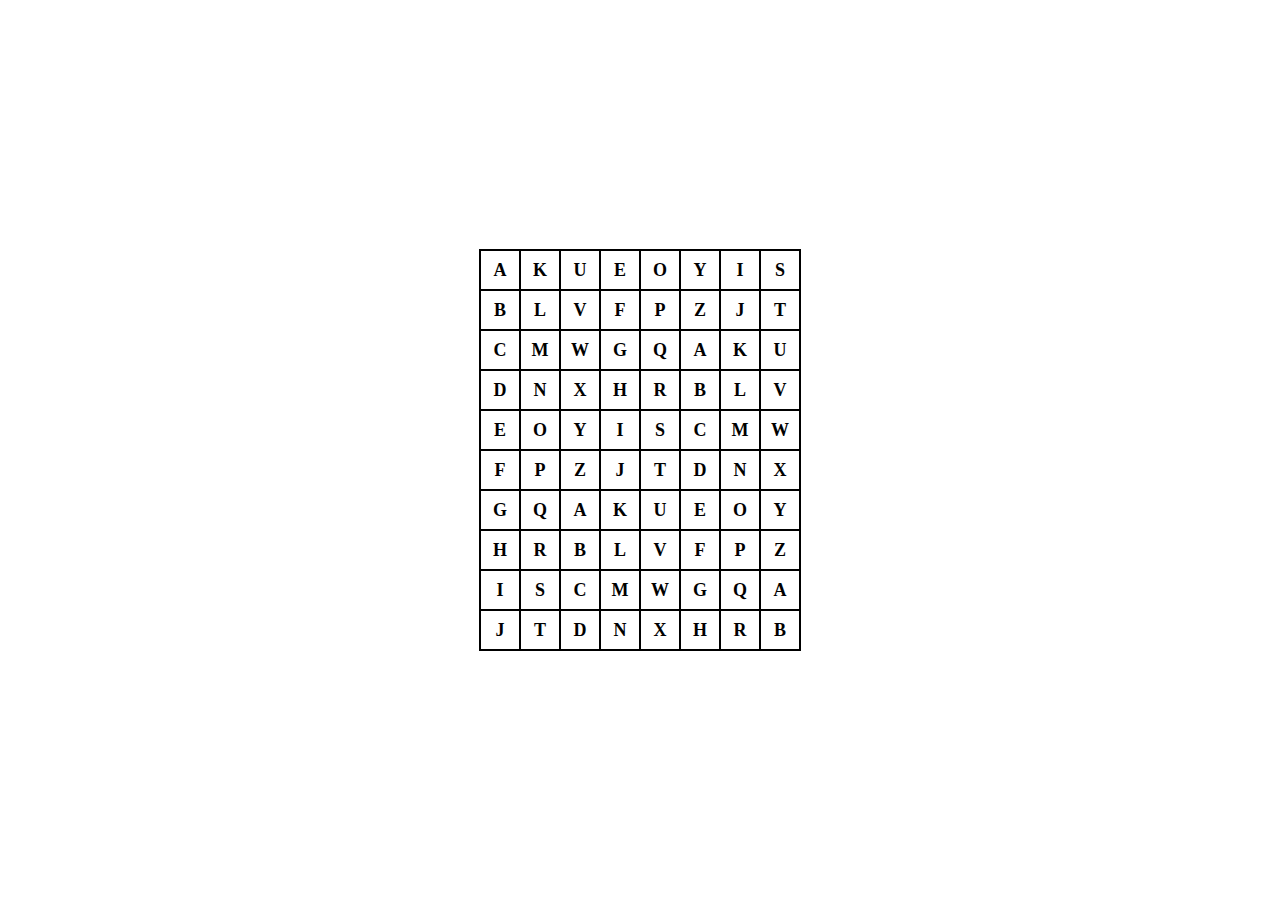
<file: testgrid.html>
<!DOCTYPE html>
<html>
<head>
    <title>Alphabet Grid</title>
    <style>
        body {
            display: flex;
            justify-content: center; /* Center content horizontally */
            align-items: center; /* Center content vertically */
            min-height: 100vh;
            margin: 0;
        }
        .grid-container {
            border: 1px solid black;
            display: inline-block;
        }
        .grid {
            display: grid;
            grid-template-columns: repeat(8, 40px);
            grid-template-rows: repeat(10, 40px);
            gap: 0;
        }
        .cell {
            display: flex;
            align-items: center;
            justify-content: center;
            font-size: 18px;
            font-weight: bold;
            background-color: white;
            border: 1px solid black;
        }
    </style>
</head>
<body>
    <div class="grid-parent">
        <div class="grid-container">
            <div class="grid" id="grid"></div>
        </div>
    </div>

    <script>
        const alphabet = 'ABCDEFGHIJKLMNOPQRSTUVWXYZ';
        const gridElement = document.getElementById('grid');
        
        for (let row = 0; row < 10; row++) {
            for (let col = 0; col < 8; col++) {
                const cell = document.createElement('div');
                cell.className = 'cell';
                cell.textContent = alphabet[(row + col * 10) % 26];
                gridElement.appendChild(cell);
            }
        }
    </script>
</body>
</html>
</file>
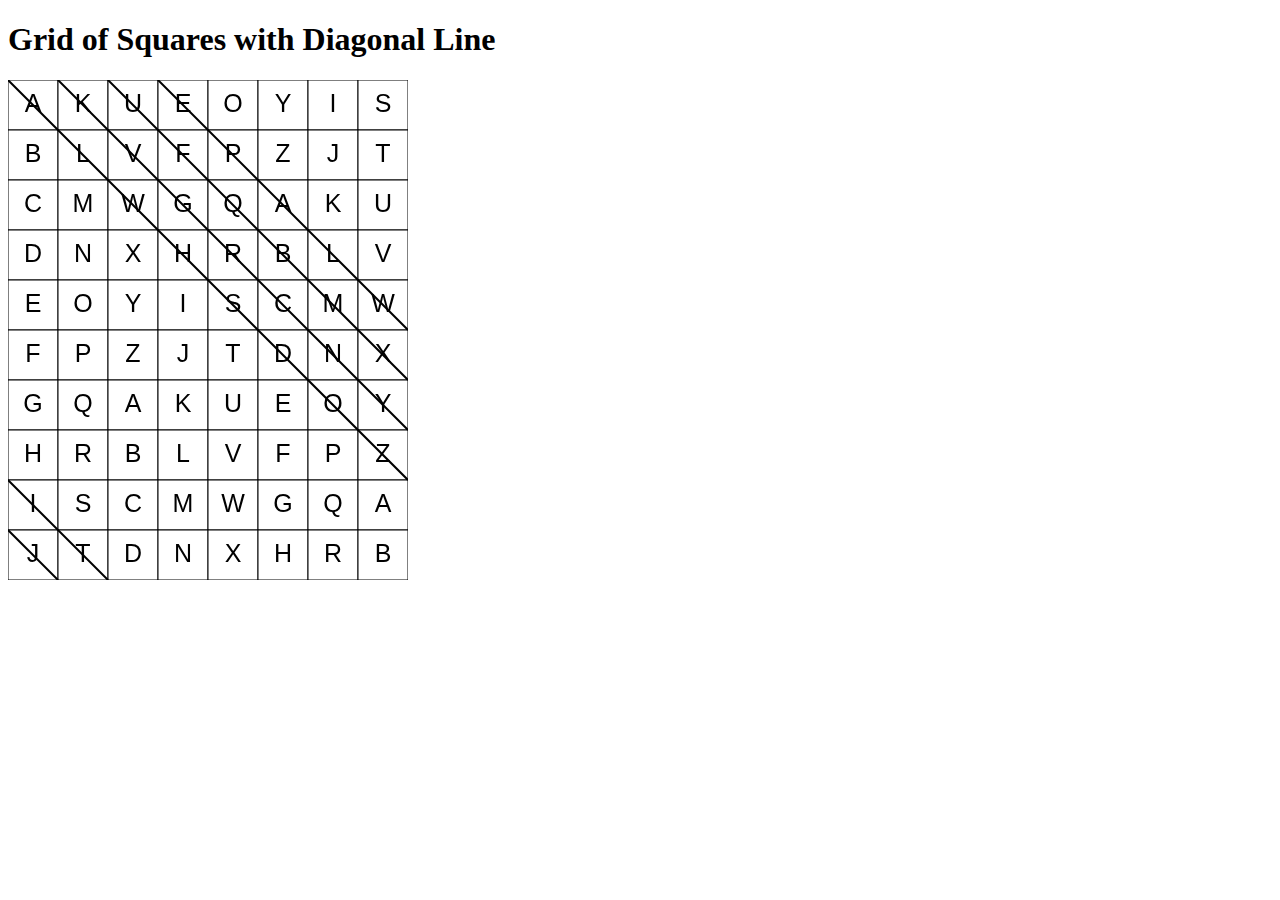
<file: testgridline.html>
<!DOCTYPE html>
<html lang="en">
<head>
    <meta charset="UTF-8">
    <meta name="viewport" content="width=device-width, initial-scale=1.0">
    <title>Grid of Squares</title>
	
	
	
</head>
<body>
    <h1>Grid of Squares with Diagonal Line</h1>
    <canvas id="gridCanvas" width="400" height="500"></canvas>

    <script>
        // Get the canvas element
        const canvas = document.getElementById('gridCanvas');
        const ctx = canvas.getContext('2d');

        // Define the data
        const data = [
            ['A', 'K', 'U', 'E', 'O', 'Y', 'I', 'S'],
            ['B', 'L', 'V', 'F', 'P', 'Z', 'J', 'T'],
            ['C', 'M', 'W', 'G', 'Q', 'A', 'K', 'U'],
            ['D', 'N', 'X', 'H', 'R', 'B', 'L', 'V'],
            ['E', 'O', 'Y', 'I', 'S', 'C', 'M', 'W'],
            ['F', 'P', 'Z', 'J', 'T', 'D', 'N', 'X'],
            ['G', 'Q', 'A', 'K', 'U', 'E', 'O', 'Y'],
            ['H', 'R', 'B', 'L', 'V', 'F', 'P', 'Z'],
            ['I', 'S', 'C', 'M', 'W', 'G', 'Q', 'A'],
            ['J', 'T', 'D', 'N', 'X', 'H', 'R', 'B']
        ];

        // Calculate cell size and font size based on canvas size
        const cellSize = canvas.width / 8;
        const fontSize = cellSize * 0.5;

        // Set font properties
        ctx.font = `${fontSize}px Arial`;
        ctx.textAlign = 'center';
        ctx.textBaseline = 'middle';

        // Plot the grid of squares and draw the diagonal line
        for (let y = 0; y < 10; y++) {
            for (let x = 0; x < 8; x++) {
                // Draw square
                ctx.fillStyle = 'white';
                ctx.strokeStyle = 'black';
                ctx.fillRect(x * cellSize, y * cellSize, cellSize, cellSize);
                ctx.strokeRect(x * cellSize, y * cellSize, cellSize, cellSize);

                // Draw text
                ctx.fillStyle = 'black';
                ctx.fillText(data[y][x], x * cellSize + cellSize / 2, y * cellSize + cellSize / 2);
            }
        }

        // Draw diagonal line
        ctx.beginPath();
        ctx.moveTo(0, 0);
        ctx.lineTo(8 * cellSize, 8 * cellSize);
        ctx.strokeStyle = 'black';
        ctx.lineWidth = 2;
        ctx.stroke();

        // Draw additional diagonal line
        ctx.beginPath();
        ctx.moveTo(1 * cellSize, 0);
        ctx.lineTo(8 * cellSize, 7 * cellSize);
        ctx.strokeStyle = 'black'; // Change color if desired
        ctx.stroke();

// Draw additional diagonal line
        ctx.beginPath();
        ctx.moveTo(2 * cellSize, 0);
        ctx.lineTo(8 * cellSize, 6 * cellSize);
        ctx.strokeStyle = 'black'; // Change color if desired
        ctx.stroke();
		
		ctx.beginPath();
        ctx.moveTo(3 * cellSize, 0);
        ctx.lineTo(8 * cellSize, 5 * cellSize);
        ctx.strokeStyle = 'black'; // Change color if desired
        ctx.stroke();

       // I to T
        ctx.beginPath();
        ctx.moveTo(0 * cellSize, 8 * cellSize);
        ctx.lineTo(2 * cellSize, 10 * cellSize);
        ctx.strokeStyle = 'black'; // Change color if desired
        ctx.stroke();
		
		//J
		ctx.beginPath();
        ctx.moveTo(0 * cellSize, 9 * cellSize);
        ctx.lineTo(1 * cellSize, 10 * cellSize);
        ctx.strokeStyle = 'black'; // Change color if desired
        ctx.stroke();

    </script>
</body>
</html>
</file>
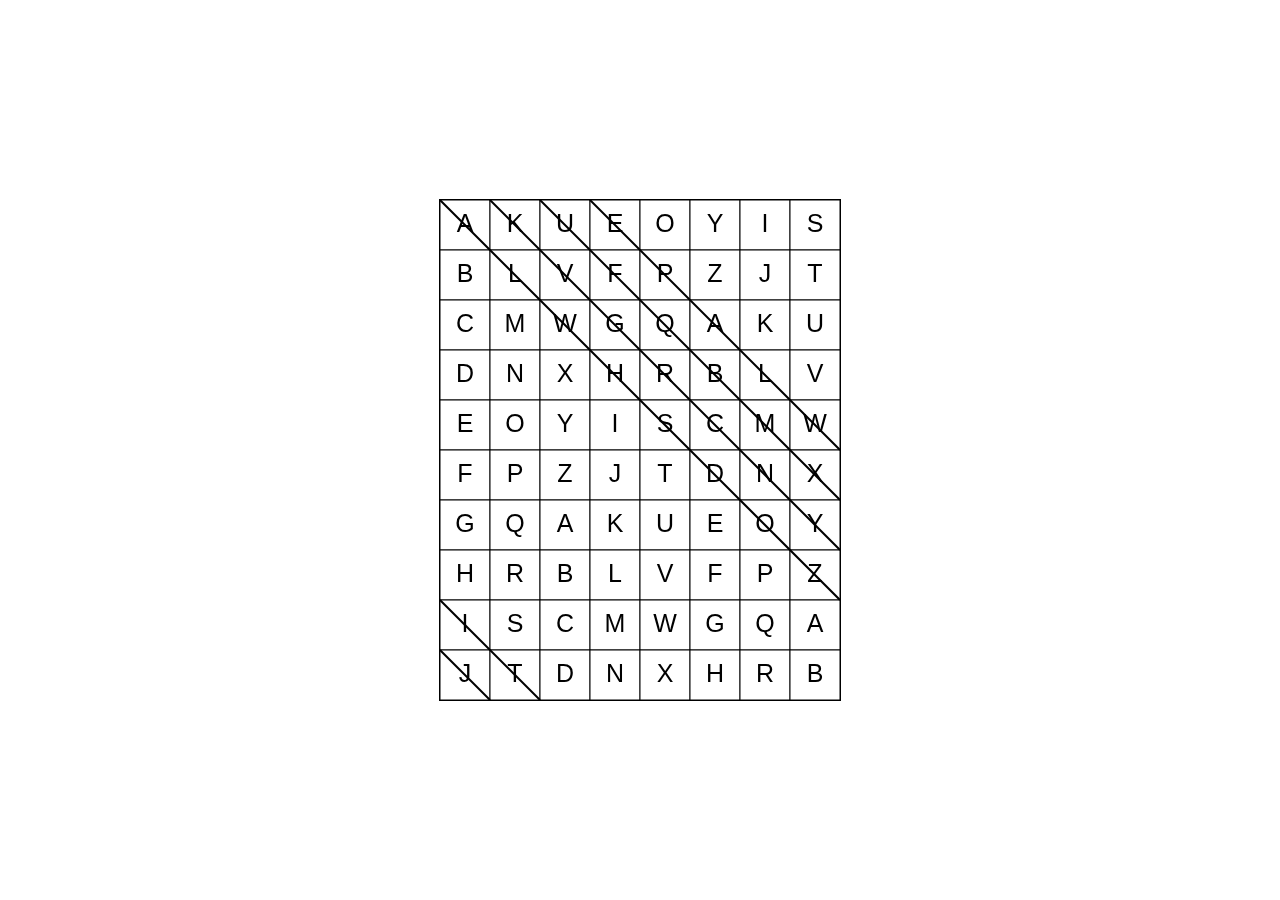
<file: testgridlines2.html>
<!DOCTYPE html>
<html lang="en">
<head>
    <meta charset="UTF-8">
    <meta name="viewport" content="width=device-width, initial-scale=1.0">
    <title>Grid of Squares</title>
	
	<style>
        /* Center the canvas */
        body {
            display: flex;
            justify-content: center;
            align-items: center;
            height: 100vh;
            margin: 0;
        }
        #gridCanvas {
            border: 1px solid black;
        }
    </style>
	
</head>
<body>




    <canvas id="gridCanvas" width="400" height="500"></canvas>
	


    <script>
        // Get the canvas element
        const canvas = document.getElementById('gridCanvas');
        const ctx = canvas.getContext('2d');

        // Define the data
        const data = [
            ['A', 'K', 'U', 'E', 'O', 'Y', 'I', 'S'],
            ['B', 'L', 'V', 'F', 'P', 'Z', 'J', 'T'],
            ['C', 'M', 'W', 'G', 'Q', 'A', 'K', 'U'],
            ['D', 'N', 'X', 'H', 'R', 'B', 'L', 'V'],
            ['E', 'O', 'Y', 'I', 'S', 'C', 'M', 'W'],
            ['F', 'P', 'Z', 'J', 'T', 'D', 'N', 'X'],
            ['G', 'Q', 'A', 'K', 'U', 'E', 'O', 'Y'],
            ['H', 'R', 'B', 'L', 'V', 'F', 'P', 'Z'],
            ['I', 'S', 'C', 'M', 'W', 'G', 'Q', 'A'],
            ['J', 'T', 'D', 'N', 'X', 'H', 'R', 'B']
        ];

        // Calculate cell size and font size based on canvas size
        const cellSize = canvas.width / 8;
        const fontSize = cellSize * 0.5;

        // Set font properties
        ctx.font = `${fontSize}px Arial`;
        ctx.textAlign = 'center';
        ctx.textBaseline = 'middle';

        // Plot the grid of squares and draw the diagonal line
        for (let y = 0; y < 10; y++) {
            for (let x = 0; x < 8; x++) {
                // Draw square
                ctx.fillStyle = 'white';
                ctx.strokeStyle = 'black';
                ctx.fillRect(x * cellSize, y * cellSize, cellSize, cellSize);
                ctx.strokeRect(x * cellSize, y * cellSize, cellSize, cellSize);

                // Draw text
                ctx.fillStyle = 'black';
                ctx.fillText(data[y][x], x * cellSize + cellSize / 2, y * cellSize + cellSize / 2);
            }
        }

        // Draw diagonal line
        ctx.beginPath();
        ctx.moveTo(0, 0);
        ctx.lineTo(8 * cellSize, 8 * cellSize);
        ctx.strokeStyle = 'black';
        ctx.lineWidth = 2;
        ctx.stroke();

        // Draw additional diagonal line
        ctx.beginPath();
        ctx.moveTo(1 * cellSize, 0);
        ctx.lineTo(8 * cellSize, 7 * cellSize);
        ctx.strokeStyle = 'black'; // Change color if desired
        ctx.stroke();

// Draw additional diagonal line
        ctx.beginPath();
        ctx.moveTo(2 * cellSize, 0);
        ctx.lineTo(8 * cellSize, 6 * cellSize);
        ctx.strokeStyle = 'black'; // Change color if desired
        ctx.stroke();
		
		ctx.beginPath();
        ctx.moveTo(3 * cellSize, 0);
        ctx.lineTo(8 * cellSize, 5 * cellSize);
        ctx.strokeStyle = 'black'; // Change color if desired
        ctx.stroke();

       // I to T
        ctx.beginPath();
        ctx.moveTo(0 * cellSize, 8 * cellSize);
        ctx.lineTo(2 * cellSize, 10 * cellSize);
        ctx.strokeStyle = 'black'; // Change color if desired
        ctx.stroke();
		
		//J
		ctx.beginPath();
        ctx.moveTo(0 * cellSize, 9 * cellSize);
        ctx.lineTo(1 * cellSize, 10 * cellSize);
        ctx.strokeStyle = 'black'; // Change color if desired
        ctx.stroke();

    </script>
</body>
</html>
</file>
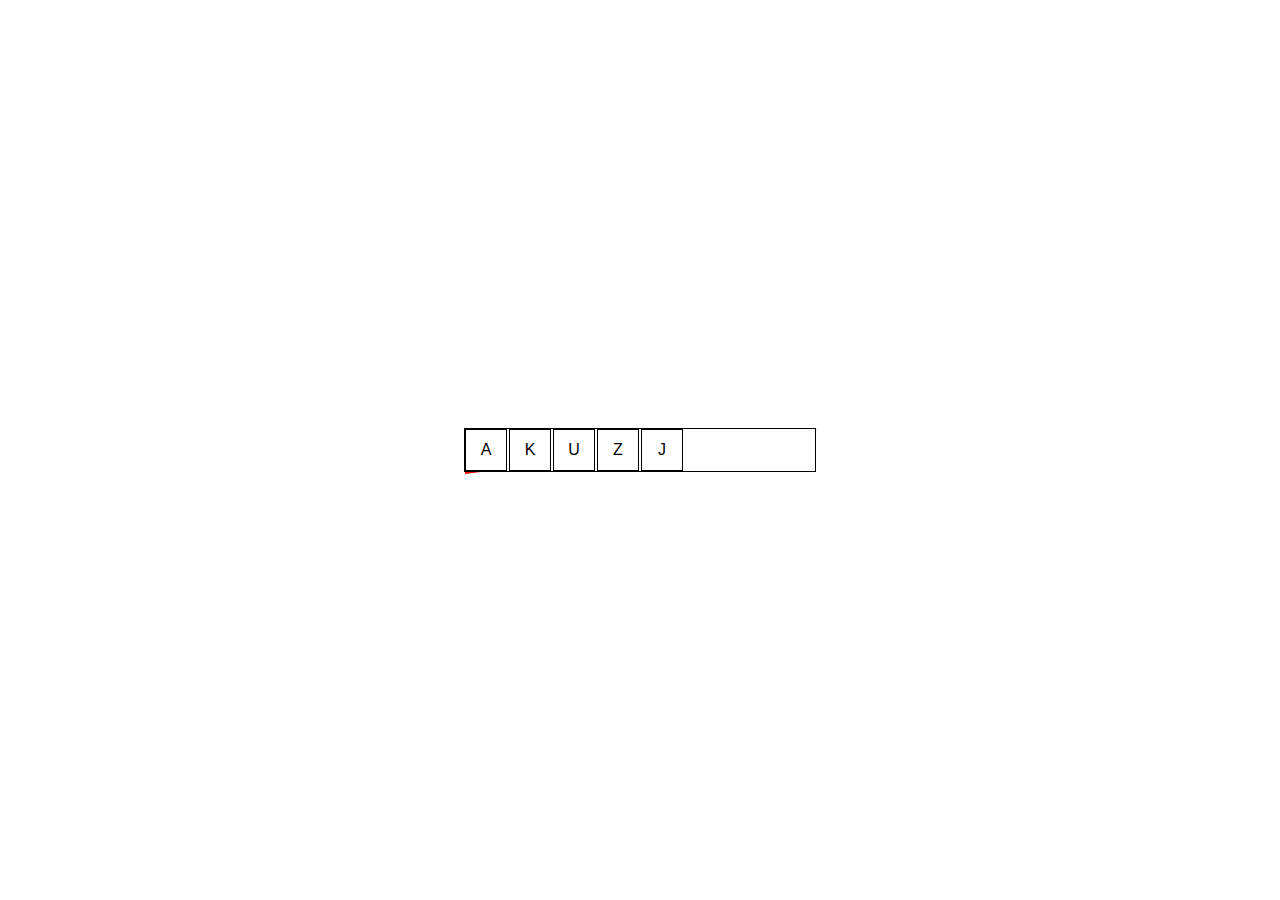
<file: testgridtext.html>
<!DOCTYPE html>
<html lang="en">
<head>
    <meta charset="UTF-8">
    <meta name="viewport" content="width=device-width, initial-scale=1.0">
    <title>Grid of Squares</title>
    <style>
        /* Center the grid */
        body {
            display: flex;
            justify-content: center;
            align-items: center;
            height: 100vh;
            margin: 0;
            font-family: Arial, sans-serif;
        }
        .grid {
            display: grid;
            grid-template-columns: repeat(8, 1fr);
            gap: 2px;
            background-color: white;
            border: 1px solid black;
            position: relative;
        }
        .cell {
            display: flex;
            justify-content: center;
            align-items: center;
            width: 40px;
            height: 40px;
            border: 1px solid black;
        }
        /* Add diagonal line */
        .grid:before {
            content: '';
            position: absolute;
            top: 0;
            left: 0;
            width: calc(100% - 1px); /* Adjust for border */
            height: calc(100% - 1px); /* Adjust for border */
            background-color: transparent;
            border: 2px solid red; /* Line color */
            z-index: -1; /* Place behind cells */
            clip-path: polygon(0 0, 100% 0, 0% 100%);
        }
    </style>
</head>
<body>
    <div class="grid">
        <!-- Replace the content of each cell with your data -->
        <div class="cell">A</div>
        <div class="cell">K</div>
        <div class="cell">U</div>
        <!-- ... Add the rest of the cells ... -->
        <div class="cell">Z</div>
        <div class="cell">J</div>
    </div>
</body>
</html>
</file>
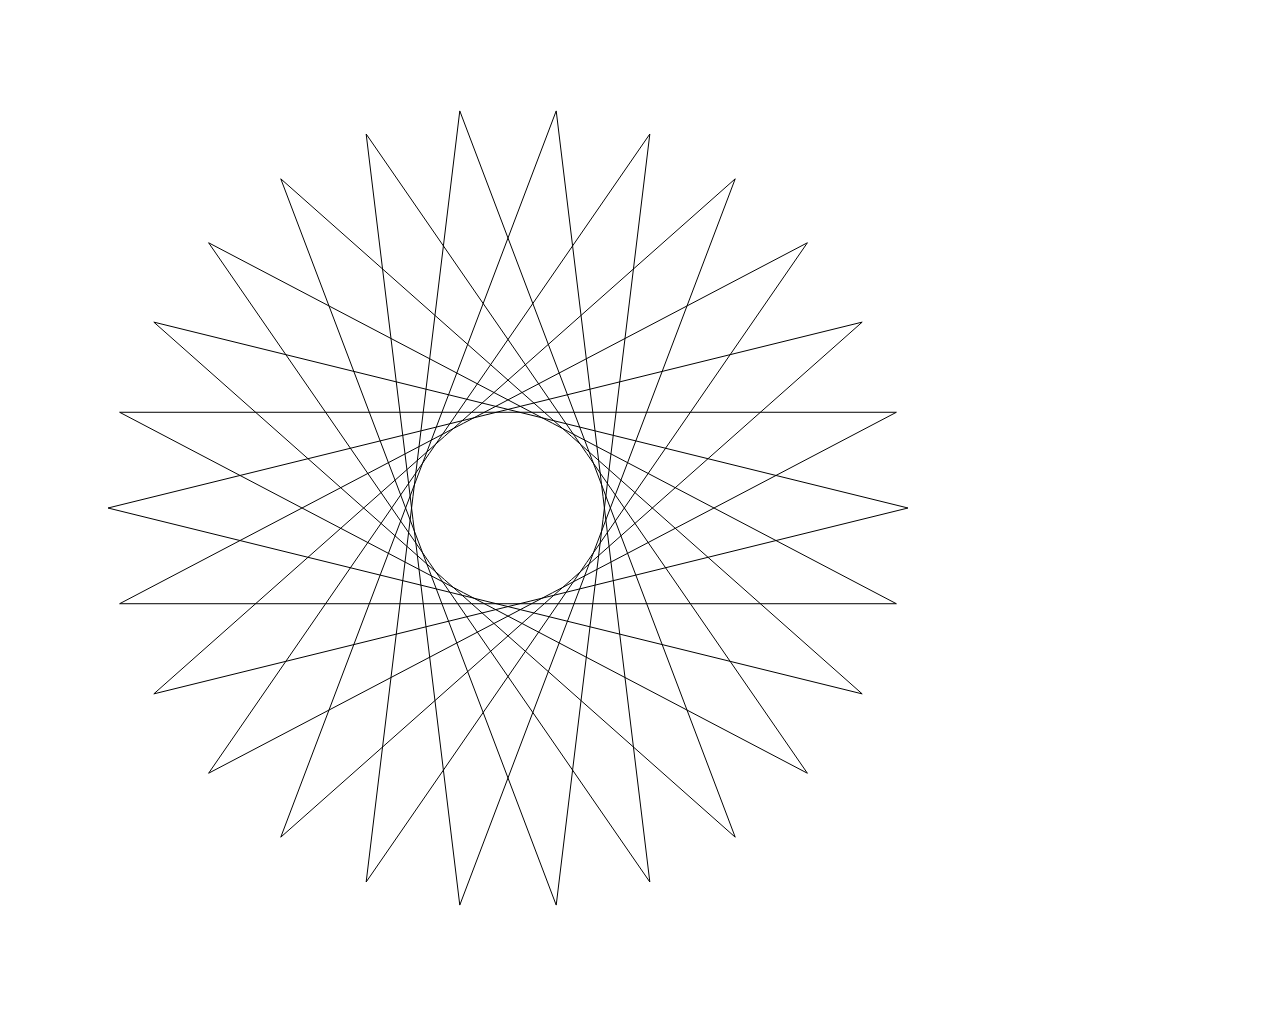
<file: teststar.html>
<!DOCTYPE html>
<html>
<head>
<style>
 
</style>
</head>
<body>

<canvas id="myCanvas" width="1000" height="1000"></canvas>

<script>
  var canvas = document.getElementById("myCanvas");
  var ctx = canvas.getContext("2d");

  var centerX = canvas.width / 2;
  var centerY = canvas.height / 2;
  var radius = 400;
  var numLines = 26;

  for (var i = 0; i < numLines; i++) {
    var angleA = (i / numLines) * 2 * Math.PI;
    var angleB = ((i - 11) / numLines) * 2 * Math.PI;

    var x1A = centerX + radius * Math.cos(angleA);
    var y1A = centerY + radius * Math.sin(angleA);
    var x2A = centerX + radius * Math.cos(angleB);
    var y2A = centerY + radius * Math.sin(angleB);

    ctx.beginPath();
    ctx.moveTo(x1A, y1A);
    ctx.lineTo(x2A, y2A);
    ctx.strokeStyle = "black";
    ctx.lineWidth = 1;
    ctx.stroke();
  }
</script>

</body>
</html>
</file>
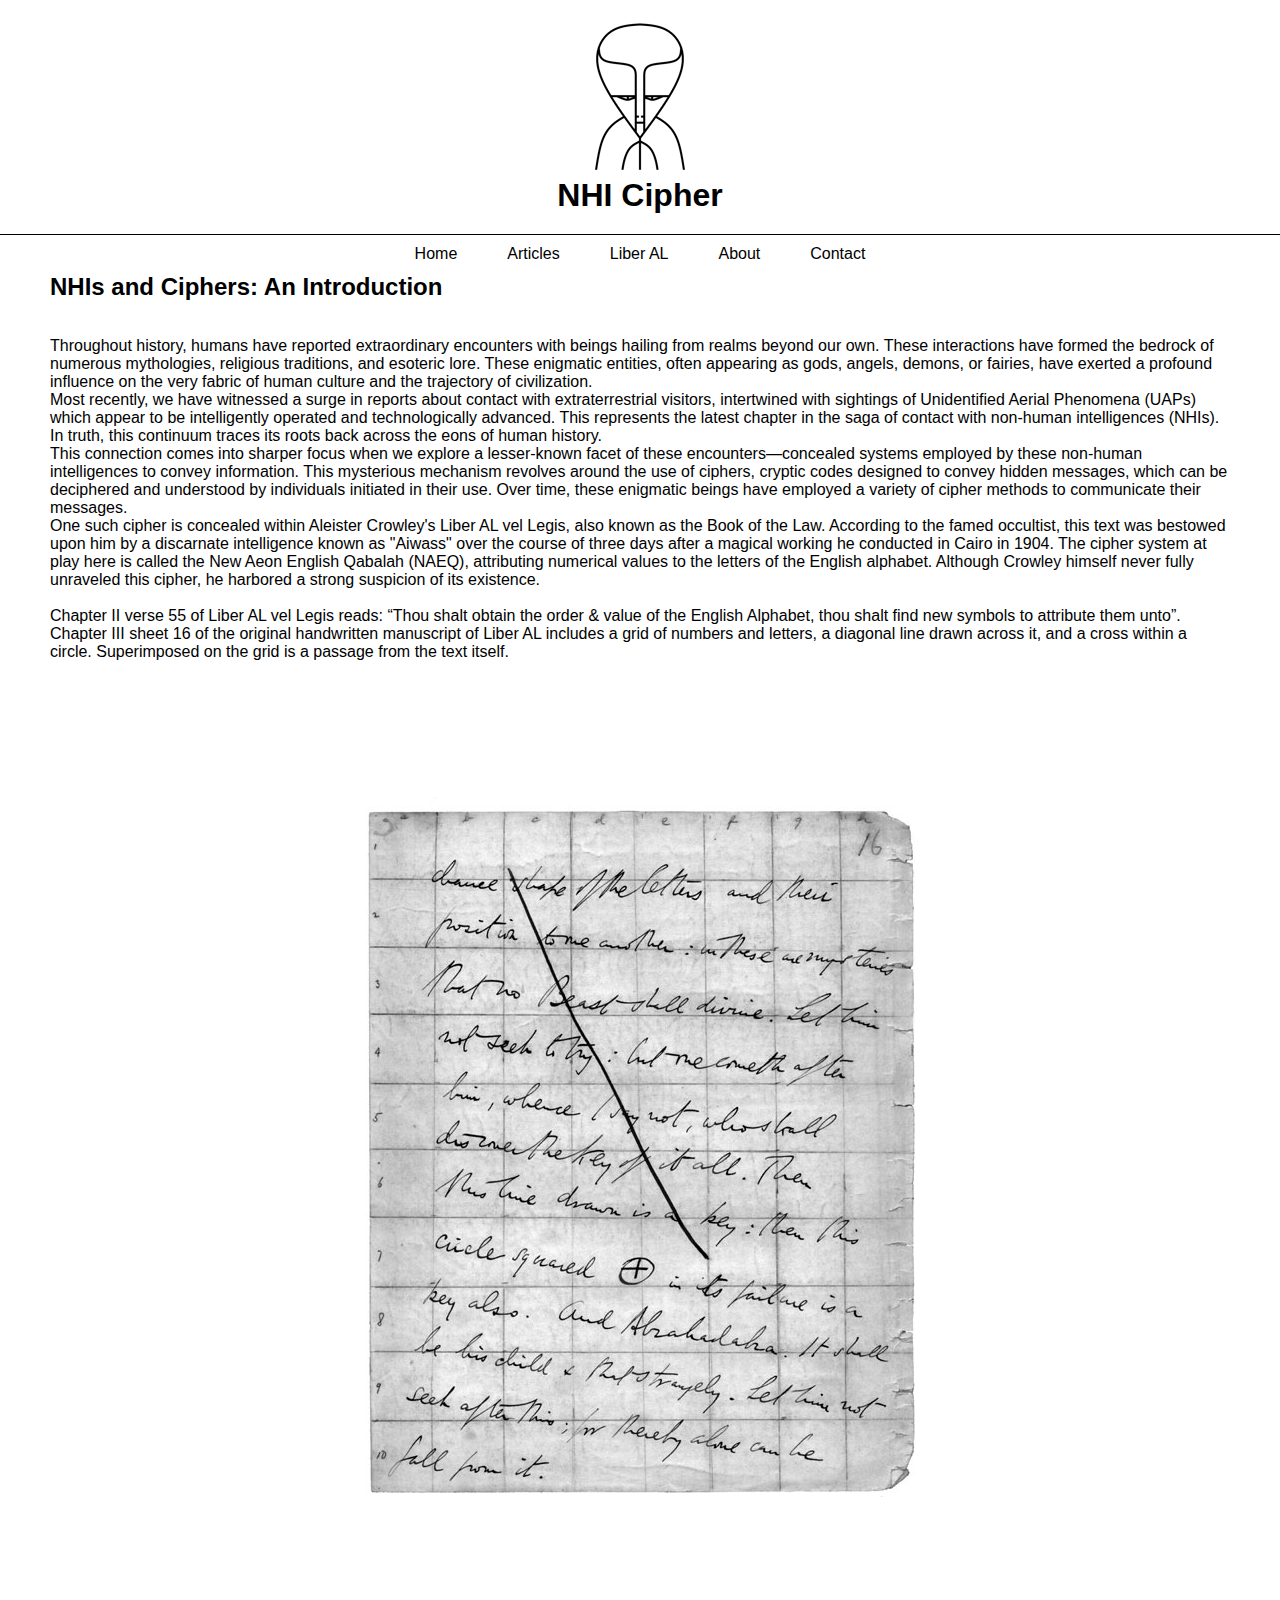
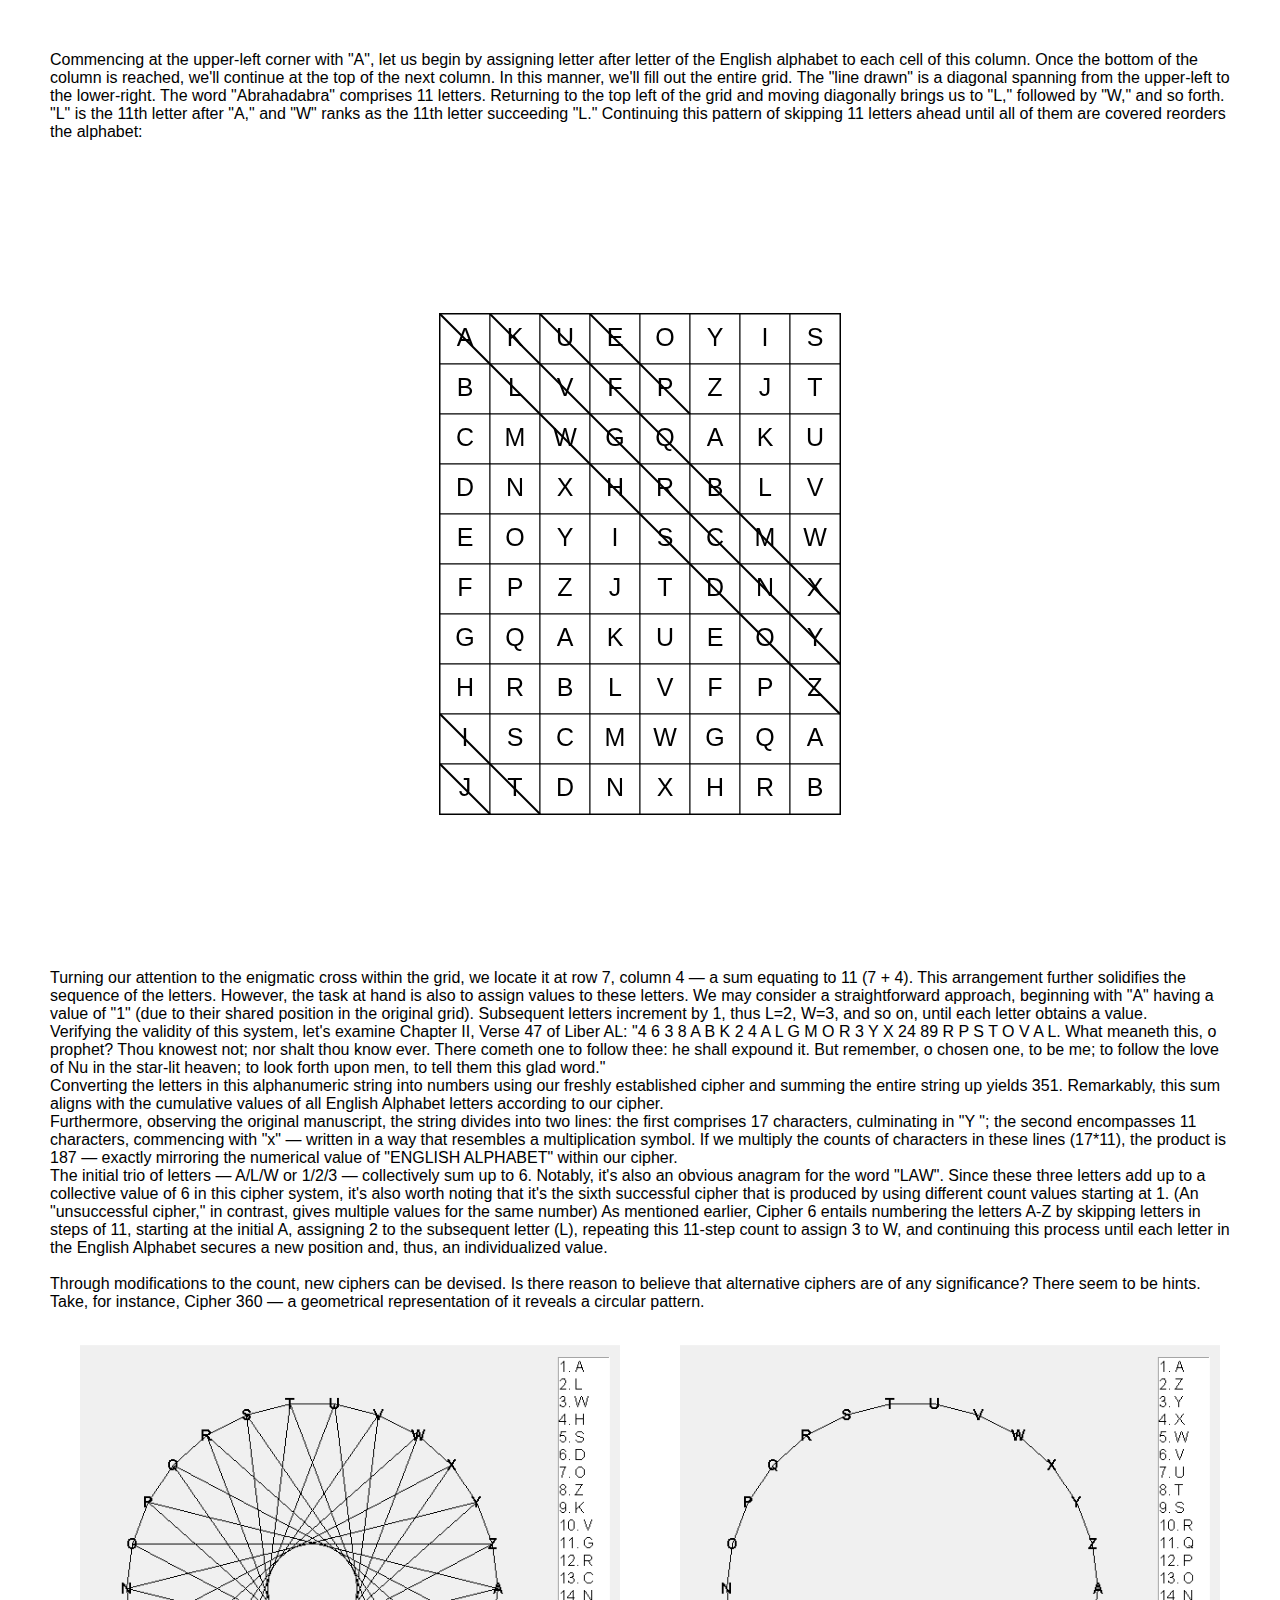
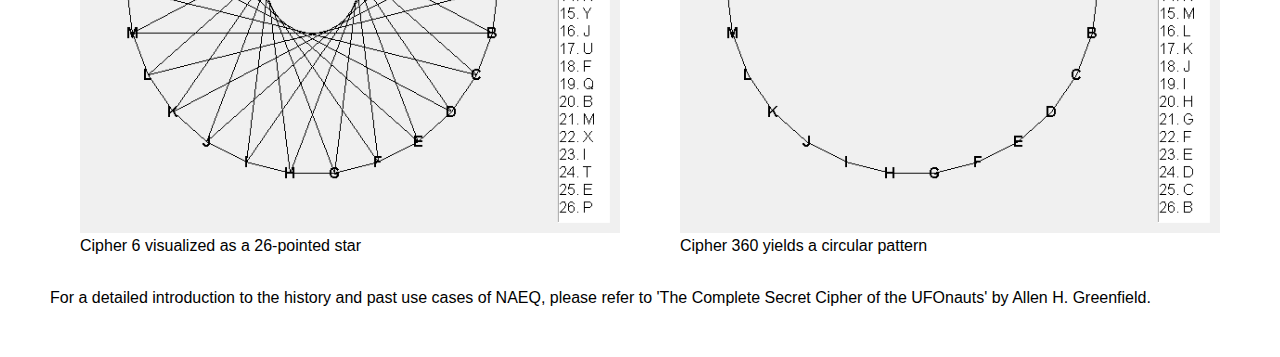
<file: articles/nhis_and_ciphers_an_introduction.html>
<!DOCTYPE html>
<html lang="en">
<head>
    <meta charset="UTF-8">
    <meta name="viewport" content="width=device-width, initial-scale=1.0">
    <link rel="stylesheet" href="../style.css">
    <title>NHI Cipher - NHIs and Ciphers: An Introduction</title>
	<link rel="icon" type="image/png" href="../favicon.png">
	<style>
        
      .canvas-container {
            display: flex;
            justify-content: center;
            align-items: center;
            height: 90vh;
            margin: 0;
        }
        #gridCanvas {
            border: 1px solid black;
        }
    </style>
</head>
<body>
    <header>
        <div class="header-content">
            <img src="../logo.png" alt="Logo">
            <h1>NHI Cipher</h1>
        </div>
    </header>

    <nav>
        <ul class="nav-list">
            <li><a href="../index.html">Home</a></li>
            <li><a href="../articles.html">Articles</a></li>

            <li><a href="../liber_al.html">Liber AL</a></li>

            <li><a href="../about.html">About</a></li>
            <li><a href="../contact.html">Contact</a></li>
        </ul>
    </nav>

    <main>
        <h2 class="padded-heading">NHIs and Ciphers: An Introduction</h2><br><br>

<p class="padded-paragraph">Throughout history, humans have reported extraordinary encounters with beings hailing from realms beyond our own. These interactions have formed the bedrock of numerous mythologies, religious traditions, and esoteric lore. These enigmatic entities, often appearing as gods, angels, demons, or fairies, have exerted a profound influence on the very fabric of human culture and the trajectory of civilization.<br>
Most recently, we have witnessed a surge in reports about contact with extraterrestrial visitors, intertwined with sightings of Unidentified Aerial Phenomena (UAPs) which appear to be intelligently operated and technologically advanced. This represents the latest chapter in the saga of contact with non-human intelligences (NHIs). In truth, this continuum traces its roots back across the eons of human history.<br>
This connection comes into sharper focus when we explore a lesser-known facet of these encounters—concealed systems employed by these non-human intelligences to convey information. This mysterious mechanism revolves around the use of ciphers, cryptic codes designed to convey hidden messages, which can be deciphered and understood by individuals initiated in their use. Over time, these enigmatic beings have employed a variety of cipher methods to communicate their messages.<br>
One such cipher is concealed within Aleister Crowley's Liber AL vel Legis, also known as the Book of the Law. According to the famed occultist, this text was bestowed upon him by a discarnate intelligence known as "Aiwass" over the course of three days after a magical working he conducted in Cairo in 1904. The cipher system at play here is called the New Aeon English Qabalah (NAEQ), attributing numerical values to the letters of the English alphabet. Although Crowley himself never fully unraveled this cipher, he harbored a strong suspicion of its existence.<br>
<br>
Chapter II verse 55 of Liber AL vel Legis reads: “Thou shalt obtain the order & value of the English Alphabet, thou shalt find new symbols to attribute them unto”. Chapter III sheet 16 of the original handwritten manuscript of Liber AL includes a grid of numbers and letters, a diagonal line drawn across it, and a cross within a circle. Superimposed on the grid is a passage from the text itself.</p>
<br><br>
<div class="image-center">
        <img src="../images/XXXI_Page60.jpg" alt="Chapter III sheet 16">
    </div>
	<br><br><br>
	<p class="padded-paragraph">Commencing at the upper-left corner with "A", let us begin by assigning letter after letter of the English alphabet to each cell of this column. Once the bottom of the column is reached, we'll continue at the top of the next column. In this manner, we'll fill out the entire grid. The "line drawn" is a diagonal spanning from the upper-left to the lower-right. The word "Abrahadabra" comprises 11 letters. Returning to the top left of the grid and moving diagonally brings us to "L," followed by "W," and so forth. "L" is the 11th letter after "A," and "W" ranks as the 11th letter succeeding "L." Continuing this pattern of skipping 11 letters ahead until all of them are covered reorders the alphabet:
</p>
<br>

<div class="canvas-container">
        <canvas id="gridCanvas" width="400" height="500"></canvas>
    </div>
<p class="padded-paragraph">

Turning our attention to the enigmatic cross within the grid, we locate it at row 7, column 4 — a sum equating to 11 (7 + 4). This arrangement further solidifies the sequence of the letters. However, the task at hand is also to assign values to these letters. We may consider a straightforward approach, beginning with "A" having a value of "1" (due to their shared position in the original grid). Subsequent letters increment by 1, thus L=2, W=3, and so on, until each letter obtains a value.
<br>
Verifying the validity of this system, let's examine Chapter II, Verse 47 of Liber AL: "4 6 3 8 A B K 2 4 A L G M O R 3 Y X 24 89 R P S T O V A L. What meaneth this, o prophet? Thou knowest not; nor shalt thou know ever. There cometh one to follow thee: he shall expound it. But remember, o chosen one, to be me; to follow the love of Nu in the star-lit heaven; to look forth upon men, to tell them this glad word."
<br>
Converting the letters in this alphanumeric string into numbers using our freshly established cipher and summing the entire string up yields 351. Remarkably, this sum aligns with the cumulative values of all English Alphabet letters according to our cipher.
<br>
Furthermore, observing the original manuscript, the string divides into two lines: the first comprises 17 characters, culminating in "Y "; the second encompasses 11 characters, commencing with "x" — written in a way that resembles a multiplication symbol. If we multiply the counts of characters in these lines (17*11), the product is 187 — exactly mirroring the numerical value of "ENGLISH ALPHABET" within our cipher.
<br>
The initial trio of letters — A/L/W or 1/2/3 — collectively sum up to 6. Notably, it's also an obvious anagram for the word "LAW". Since these three letters add up to a collective value of 6 in this cipher system, it's also worth noting that it's the sixth successful cipher that is produced by using different count values starting at 1. (An "unsuccessful cipher," in contrast, gives multiple values for the same number) As mentioned earlier, Cipher 6 entails numbering the letters A-Z by skipping letters in steps of 11, starting at the initial A, assigning 2 to the subsequent letter (L), repeating this 11-step count to assign 3 to W, and continuing this process until each letter in the English Alphabet secures a new position and, thus, an individualized value.
<br><br>
Through modifications to the count, new ciphers can be devised. Is there reason to believe that alternative ciphers are of any significance? There seem to be hints. Take, for instance, Cipher 360 — a geometrical representation of it reveals a circular pattern.
<br><br>
</p>
<div class="image-container">
        <figure>
            <img src="../images/Cipher6.png" alt="Cipher 6">
            <figcaption>Cipher 6 visualized as a 26-pointed star</figcaption>
        </figure>
        <figure>
            <img src="../images/Cipher360.png" alt="Cipher 360">
            <figcaption>Cipher 360 yields a circular pattern</figcaption>
        </figure>
    </div>
	
	<br>
	
	<p class="padded-paragraph">
	
	

For a detailed introduction to the history and past use cases of NAEQ, please refer to 'The Complete Secret Cipher of the UFOnauts' by Allen H. Greenfield.
</p>
	
	<script>
        // Get the canvas element
        const canvas = document.getElementById('gridCanvas');
        const ctx = canvas.getContext('2d');

        // Define the data
        const data = [
            ['A', 'K', 'U', 'E', 'O', 'Y', 'I', 'S'],
            ['B', 'L', 'V', 'F', 'P', 'Z', 'J', 'T'],
            ['C', 'M', 'W', 'G', 'Q', 'A', 'K', 'U'],
            ['D', 'N', 'X', 'H', 'R', 'B', 'L', 'V'],
            ['E', 'O', 'Y', 'I', 'S', 'C', 'M', 'W'],
            ['F', 'P', 'Z', 'J', 'T', 'D', 'N', 'X'],
            ['G', 'Q', 'A', 'K', 'U', 'E', 'O', 'Y'],
            ['H', 'R', 'B', 'L', 'V', 'F', 'P', 'Z'],
            ['I', 'S', 'C', 'M', 'W', 'G', 'Q', 'A'],
            ['J', 'T', 'D', 'N', 'X', 'H', 'R', 'B']
        ];

        // Calculate cell size and font size based on canvas size
        const cellSize = canvas.width / 8;
        const fontSize = cellSize * 0.5;

        // Set font properties
        ctx.font = `${fontSize}px Arial`;
        ctx.textAlign = 'center';
        ctx.textBaseline = 'middle';

        // Plot the grid of squares and draw the diagonal line
        for (let y = 0; y < 10; y++) {
            for (let x = 0; x < 8; x++) {
                // Draw square
                ctx.fillStyle = 'white';
                ctx.strokeStyle = 'black';
                ctx.fillRect(x * cellSize, y * cellSize, cellSize, cellSize);
                ctx.strokeRect(x * cellSize, y * cellSize, cellSize, cellSize);

                // Draw text
                ctx.fillStyle = 'black';
                ctx.fillText(data[y][x], x * cellSize + cellSize / 2, y * cellSize + cellSize / 2);
            }
        }

        // Draw diagonal line
        ctx.beginPath();
        ctx.moveTo(0, 0);
        ctx.lineTo(8 * cellSize, 8 * cellSize);
        ctx.strokeStyle = 'black';
        ctx.lineWidth = 2;
        ctx.stroke();

        // Draw additional diagonal line
        ctx.beginPath();
        ctx.moveTo(1 * cellSize, 0);
        ctx.lineTo(8 * cellSize, 7 * cellSize);
        ctx.strokeStyle = 'black'; // Change color if desired
        ctx.stroke();

// Draw additional diagonal line
        ctx.beginPath();
        ctx.moveTo(2 * cellSize, 0);
        ctx.lineTo(8 * cellSize, 6 * cellSize);
        ctx.strokeStyle = 'black'; // Change color if desired
        ctx.stroke();
		
		ctx.beginPath();
        ctx.moveTo(3 * cellSize, 0);
        ctx.lineTo(5 * cellSize, 2 * cellSize);
        ctx.strokeStyle = 'black'; // Change color if desired
        ctx.stroke();

       // I to T
        ctx.beginPath();
        ctx.moveTo(0 * cellSize, 8 * cellSize);
        ctx.lineTo(2 * cellSize, 10 * cellSize);
        ctx.strokeStyle = 'black'; // Change color if desired
        ctx.stroke();
		
		//J
		ctx.beginPath();
        ctx.moveTo(0 * cellSize, 9 * cellSize);
        ctx.lineTo(1 * cellSize, 10 * cellSize);
        ctx.strokeStyle = 'black'; // Change color if desired
        ctx.stroke();
		
		
		
		
    </script>
	
    </main>
</body>
</html>
</file>
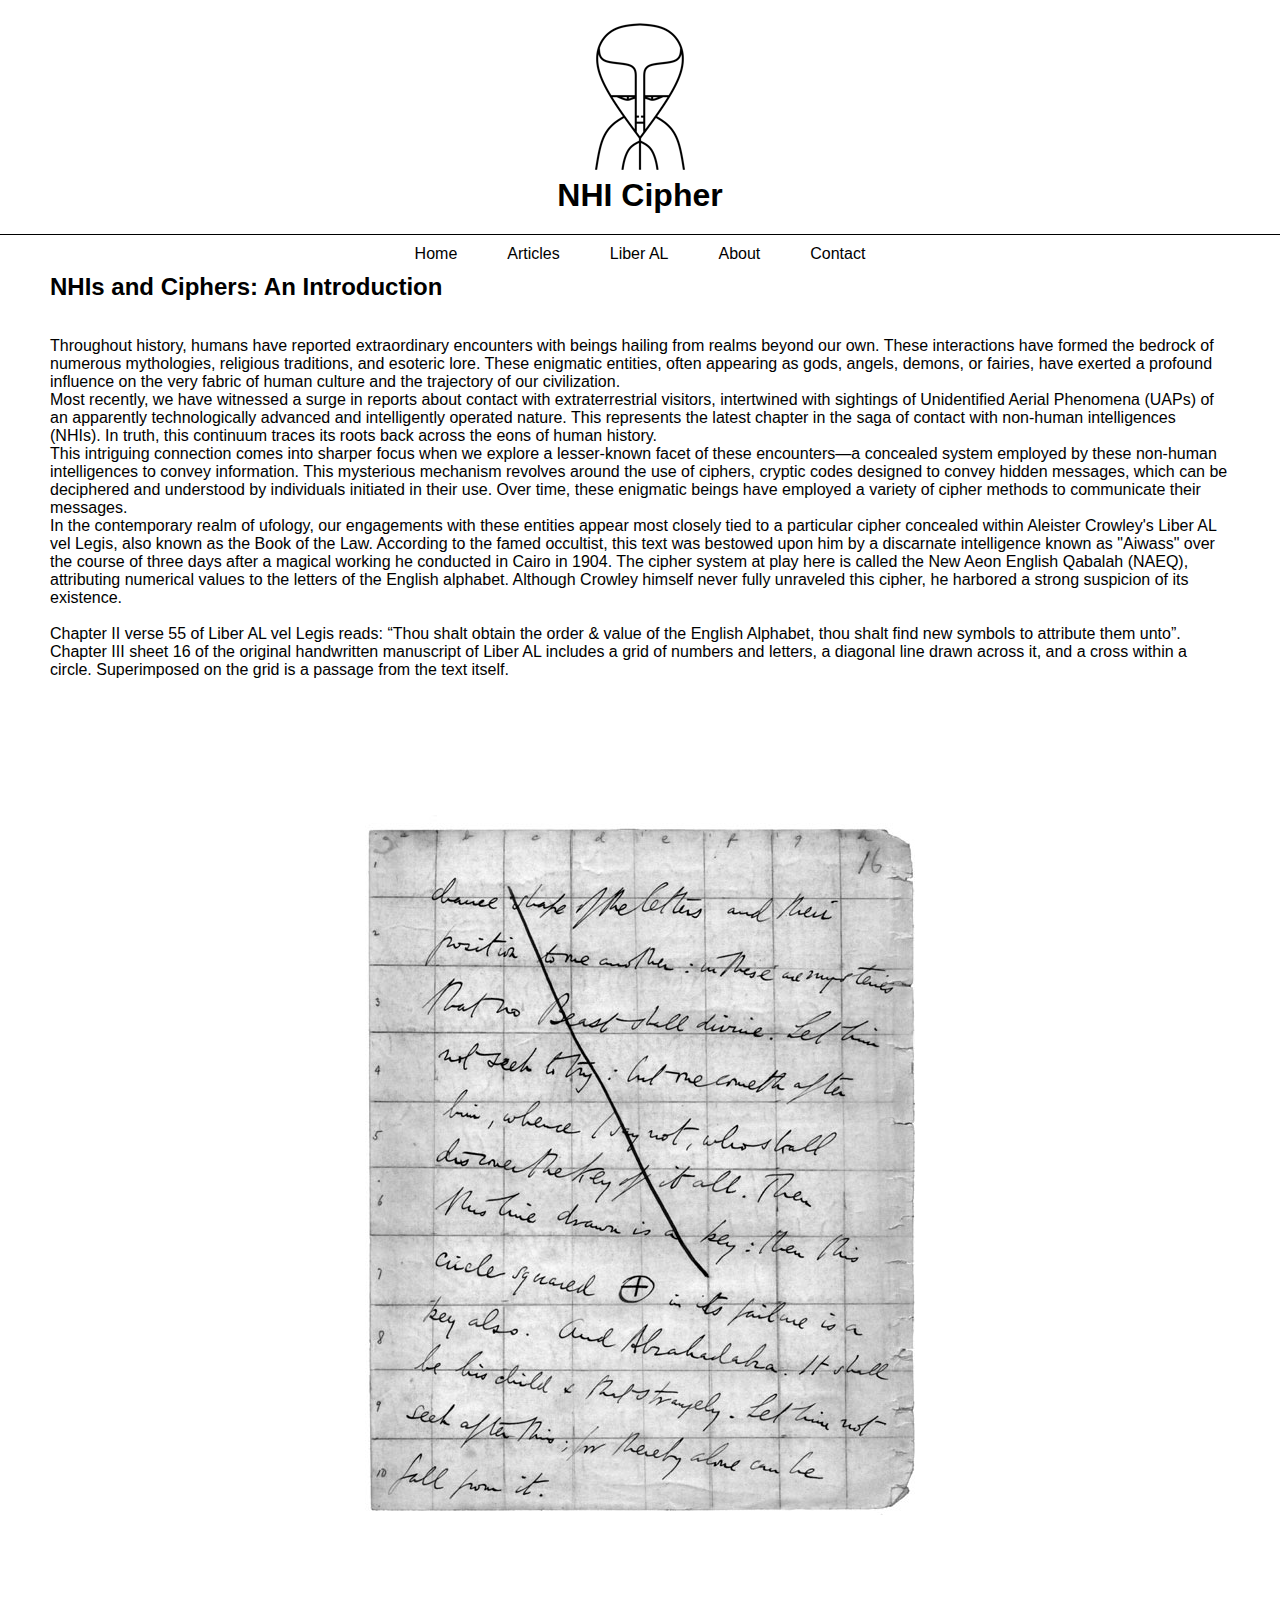
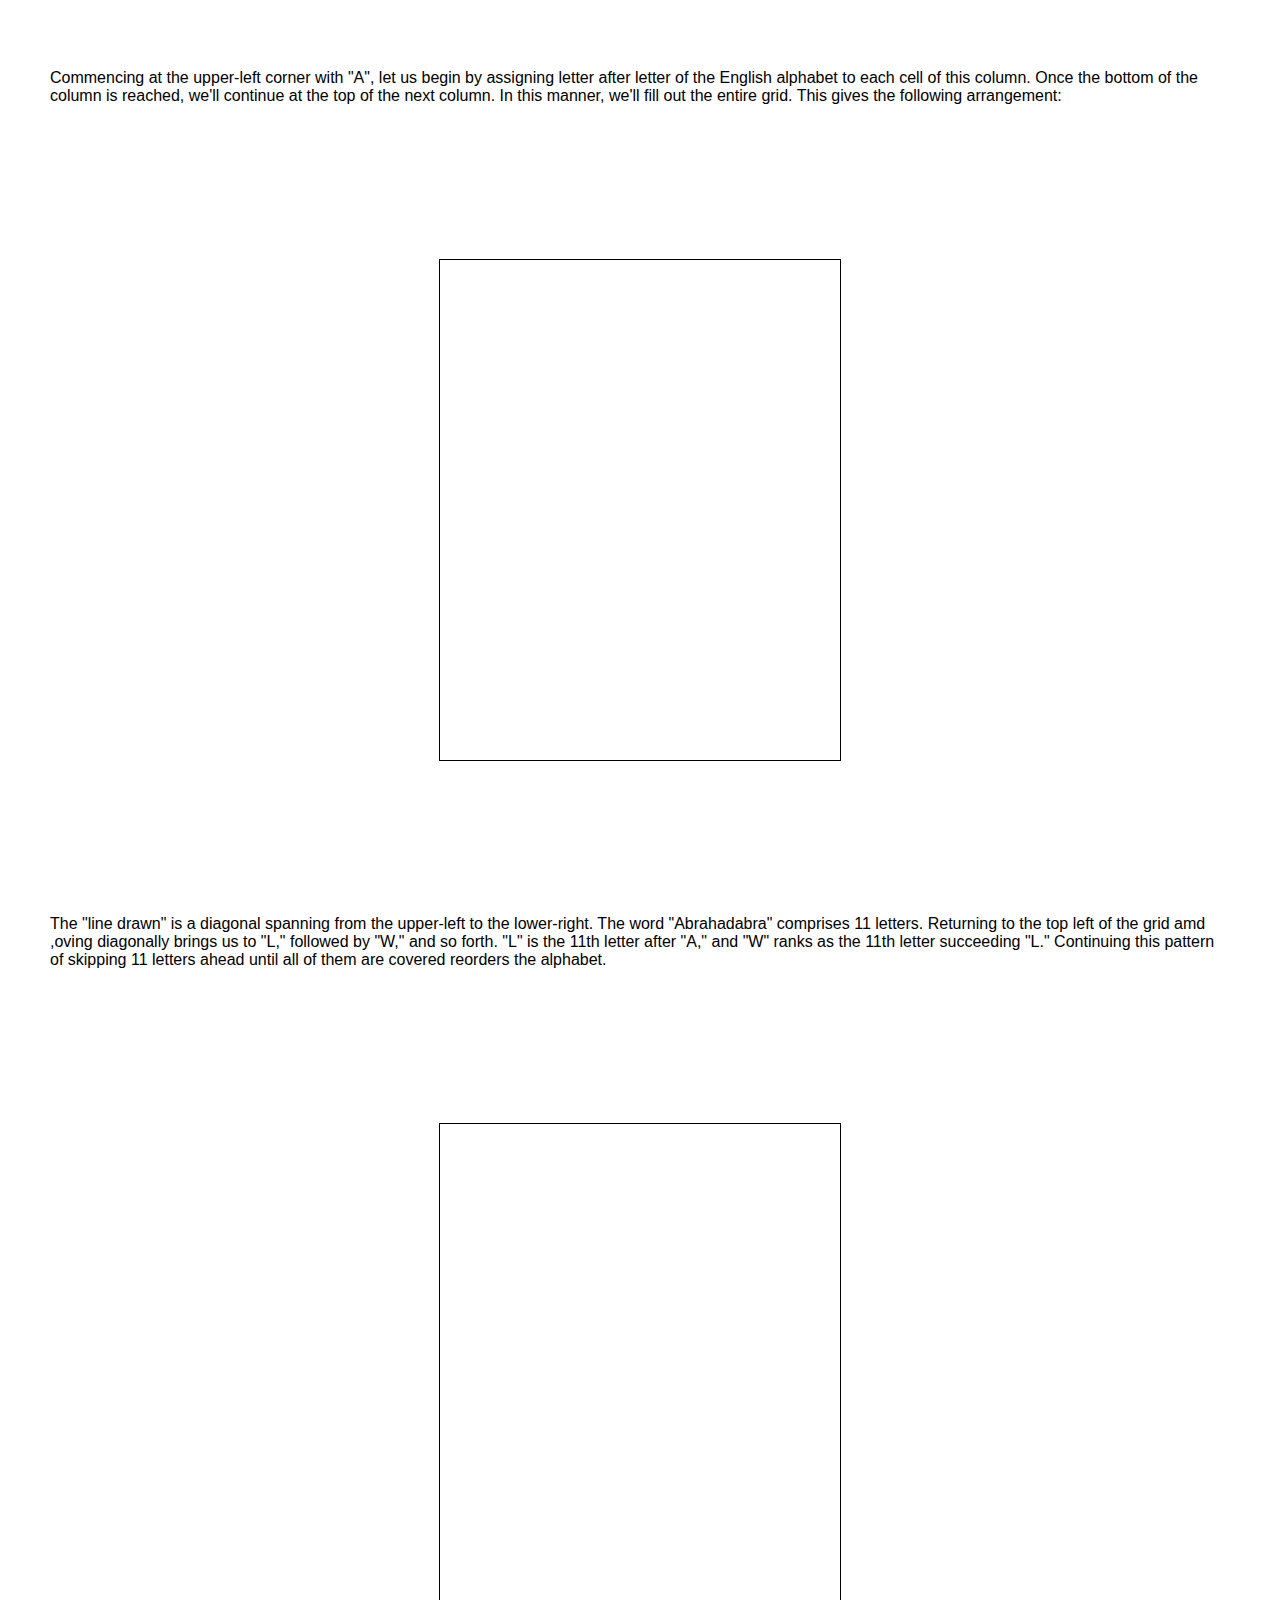
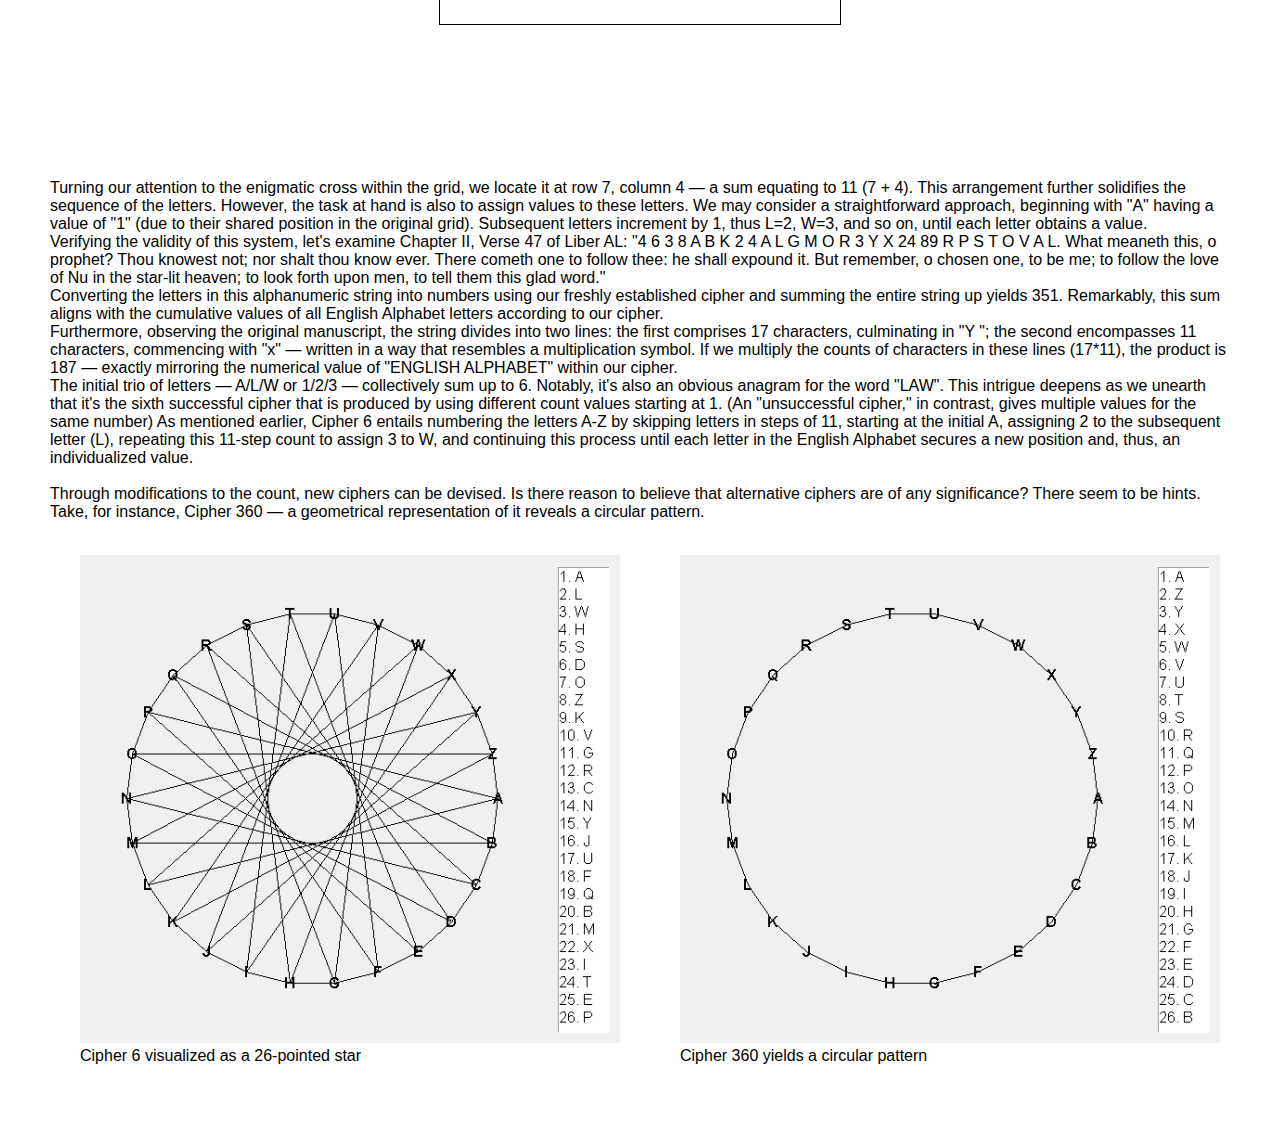
<file: articles/testnhi.html>
<!DOCTYPE html>
<html lang="en">
<head>
    <meta charset="UTF-8">
    <meta name="viewport" content="width=device-width, initial-scale=1.0">
    <link rel="stylesheet" href="../style.css">
    <title>NHI Cipher - NHIs and Ciphers: An Introduction</title>
	<link rel="icon" type="image/png" href="favicon.png">
	<style>
        
      .canvas-container {
            display: flex;
            justify-content: center;
            align-items: center;
            height: 90vh;
            margin: 0;
        }
        #gridCanvas {
            border: 1px solid black;
        }
		
		#gridCanvas2 {
            border: 1px solid black;
        }
		
    </style>
</head>
<body>
    <header>
        <div class="header-content">
            <img src="../logo.png" alt="Logo">
            <h1>NHI Cipher</h1>
        </div>
    </header>

    <nav>
        <ul class="nav-list">
            <li><a href="../index.html">Home</a></li>
            <li><a href="../articles.html">Articles</a></li>

            <li><a href="../liber_al.html">Liber AL</a></li>

            <li><a href="../about.html">About</a></li>
            <li><a href="../contact.html">Contact</a></li>
        </ul>
    </nav>

    <main>
        <h2 class="padded-heading">NHIs and Ciphers: An Introduction</h2><br><br>

<p class="padded-paragraph">Throughout history, humans have reported extraordinary encounters with beings hailing from realms beyond our own. These interactions have formed the bedrock of numerous mythologies, religious traditions, and esoteric lore. These enigmatic entities, often appearing as gods, angels, demons, or fairies, have exerted a profound influence on the very fabric of human culture and the trajectory of our civilization.<br>
Most recently, we have witnessed a surge in reports about contact with extraterrestrial visitors, intertwined with sightings of Unidentified Aerial Phenomena (UAPs) of an apparently technologically advanced and intelligently operated nature. This represents the latest chapter in the saga of contact with non-human intelligences (NHIs). In truth, this continuum traces its roots back across the eons of human history.<br>
This intriguing connection comes into sharper focus when we explore a lesser-known facet of these encounters—a concealed system employed by these non-human intelligences to convey information. This mysterious mechanism revolves around the use of ciphers, cryptic codes designed to convey hidden messages, which can be deciphered and understood by individuals initiated in their use. Over time, these enigmatic beings have employed a variety of cipher methods to communicate their messages.<br>
In the contemporary realm of ufology, our engagements with these entities appear most closely tied to a particular cipher concealed within Aleister Crowley's Liber AL vel Legis, also known as the Book of the Law. According to the famed occultist, this text was bestowed upon him by a discarnate intelligence known as "Aiwass" over the course of three days after a magical working he conducted in Cairo in 1904. The cipher system at play here is called the New Aeon English Qabalah (NAEQ), attributing numerical values to the letters of the English alphabet. Although Crowley himself never fully unraveled this cipher, he harbored a strong suspicion of its existence.<br>
<br>
Chapter II verse 55 of Liber AL vel Legis reads: “Thou shalt obtain the order & value of the English Alphabet, thou shalt find new symbols to attribute them unto”. Chapter III sheet 16 of the original handwritten manuscript of Liber AL includes a grid of numbers and letters, a diagonal line drawn across it, and a cross within a circle. Superimposed on the grid is a passage from the text itself.</p>
<br><br>
<div class="image-center">
        <img src="../images/XXXI_Page60.jpg" alt="Chapter III sheet 16">
    </div>
	<br><br><br>
	<p class="padded-paragraph">Commencing at the upper-left corner with "A", let us begin by assigning letter after letter of the English alphabet to each cell of this column. Once the bottom of the column is reached, we'll continue at the top of the next column. In this manner, we'll fill out the entire grid. This gives the following arrangement:
	
	</p>
	
	
	<div class="canvas-container">
        <canvas id="gridCanvas" width="400" height="500"></canvas>
    </div>
	
	
	
	<p class="padded-paragraph">
The "line drawn" is a diagonal spanning from the upper-left to the lower-right. The word "Abrahadabra" comprises 11 letters. Returning to the top left of the grid amd ,oving diagonally brings us to "L," followed by "W," and so forth. "L" is the 11th letter after "A," and "W" ranks as the 11th letter succeeding "L." Continuing this pattern of skipping 11 letters ahead until all of them are covered reorders the alphabet.
<br>
</p>

<div class="canvas-container">
        <canvas id="gridCanvas2" width="400" height="500"></canvas>
    </div>

<p class="padded-paragraph">
Turning our attention to the enigmatic cross within the grid, we locate it at row 7, column 4 — a sum equating to 11 (7 + 4). This arrangement further solidifies the sequence of the letters. However, the task at hand is also to assign values to these letters. We may consider a straightforward approach, beginning with "A" having a value of "1" (due to their shared position in the original grid). Subsequent letters increment by 1, thus L=2, W=3, and so on, until each letter obtains a value.
<br>
Verifying the validity of this system, let's examine Chapter II, Verse 47 of Liber AL: "4 6 3 8 A B K 2 4 A L G M O R 3 Y X 24 89 R P S T O V A L. What meaneth this, o prophet? Thou knowest not; nor shalt thou know ever. There cometh one to follow thee: he shall expound it. But remember, o chosen one, to be me; to follow the love of Nu in the star-lit heaven; to look forth upon men, to tell them this glad word."
<br>
Converting the letters in this alphanumeric string into numbers using our freshly established cipher and summing the entire string up yields 351. Remarkably, this sum aligns with the cumulative values of all English Alphabet letters according to our cipher.
<br>
Furthermore, observing the original manuscript, the string divides into two lines: the first comprises 17 characters, culminating in "Y "; the second encompasses 11 characters, commencing with "x" — written in a way that resembles a multiplication symbol. If we multiply the counts of characters in these lines (17*11), the product is 187 — exactly mirroring the numerical value of "ENGLISH ALPHABET" within our cipher.
<br>
The initial trio of letters — A/L/W or 1/2/3 — collectively sum up to 6. Notably, it's also an obvious anagram for the word "LAW". This intrigue deepens as we unearth that it's the sixth successful cipher that is produced by using different count values starting at 1. (An "unsuccessful cipher," in contrast, gives multiple values for the same number) As mentioned earlier, Cipher 6 entails numbering the letters A-Z by skipping letters in steps of 11, starting at the initial A, assigning 2 to the subsequent letter (L), repeating this 11-step count to assign 3 to W, and continuing this process until each letter in the English Alphabet secures a new position and, thus, an individualized value.
<br><br>
Through modifications to the count, new ciphers can be devised. Is there reason to believe that alternative ciphers are of any significance? There seem to be hints. Take, for instance, Cipher 360 — a geometrical representation of it reveals a circular pattern.
<br><br>
</p>
<div class="image-container">
        <figure>
            <img src="../images/Cipher6.png" alt="Cipher 6">
            <figcaption>Cipher 6 visualized as a 26-pointed star</figcaption>
        </figure>
        <figure>
            <img src="../images/Cipher360.png" alt="Cipher 360">
            <figcaption>Cipher 360 yields a circular pattern</figcaption>
        </figure>
    </div>
    </main>
	
	   <script>
        // Get the canvas element
        const canvas = document.getElementById('gridCanvas');
        const ctx = canvas.getContext('2d');



        // Define the data
        const data = [
            ['A', 'K', 'U', 'E', 'O', 'Y', 'I', 'S'],
            ['B', 'L', 'V', 'F', 'P', 'Z', 'J', 'T'],
            ['C', 'M', 'W', 'G', 'Q', 'A', 'K', 'U'],
            ['D', 'N', 'X', 'H', 'R', 'B', 'L', 'V'],
            ['E', 'O', 'Y', 'I', 'S', 'C', 'M', 'W'],
            ['F', 'P', 'Z', 'J', 'T', 'D', 'N', 'X'],
            ['G', 'Q', 'A', 'K', 'U', 'E', 'O', 'Y'],
            ['H', 'R', 'B', 'L', 'V', 'F', 'P', 'Z'],
            ['I', 'S', 'C', 'M', 'W', 'G', 'Q', 'A'],
            ['J', 'T', 'D', 'N', 'X', 'H', 'R', 'B']
        ];

        // Calculate cell size and font size based on canvas size
        const cellSize = canvas.width / 8;
        const fontSize = cellSize * 0.5;

        // Set font properties
        ctx.font = `${fontSize}px Arial`;
        ctx.textAlign = 'center';
        ctx.textBaseline = 'middle';

        // Plot the grid of squares and draw the diagonal line
        for (let y = 0; y < 10; y++) {
            for (let x = 0; x < 8; x++) {
                // Draw square
                ctx.fillStyle = 'white';
                ctx.strokeStyle = 'black';
                ctx.fillRect(x * cellSize, y * cellSize, cellSize, cellSize);
                ctx.strokeRect(x * cellSize, y * cellSize, cellSize, cellSize);

                // Draw text
                ctx.fillStyle = 'black';
                ctx.fillText(data[y][x], x * cellSize + cellSize / 2, y * cellSize + cellSize / 2);
            }
        }

        // Draw diagonal line
        ctx.beginPath();
        ctx.moveTo(0, 0);
        ctx.lineTo(8 * cellSize, 8 * cellSize);
        ctx.strokeStyle = 'black';
        ctx.lineWidth = 2;
        ctx.stroke();

        // Draw additional diagonal line
        ctx.beginPath();
        ctx.moveTo(1 * cellSize, 0);
        ctx.lineTo(8 * cellSize, 7 * cellSize);
        ctx.strokeStyle = 'black'; // Change color if desired
        ctx.stroke();

// Draw additional diagonal line
        ctx.beginPath();
        ctx.moveTo(2 * cellSize, 0);
        ctx.lineTo(8 * cellSize, 6 * cellSize);
        ctx.strokeStyle = 'black'; // Change color if desired
        ctx.stroke();
		
		ctx.beginPath();
        ctx.moveTo(3 * cellSize, 0);
        ctx.lineTo(8 * cellSize, 5 * cellSize);
        ctx.strokeStyle = 'black'; // Change color if desired
        ctx.stroke();

       // I to T
        ctx.beginPath();
        ctx.moveTo(0 * cellSize, 8 * cellSize);
        ctx.lineTo(2 * cellSize, 10 * cellSize);
        ctx.strokeStyle = 'black'; // Change color if desired
        ctx.stroke();
		
		//J
		ctx.beginPath();
        ctx.moveTo(0 * cellSize, 9 * cellSize);
        ctx.lineTo(1 * cellSize, 10 * cellSize);
        ctx.strokeStyle = 'black'; // Change color if desired
        ctx.stroke();
		
		
		
		
		
		
		
		const canvas2 = document.getElementById('gridCanvas2');
		 const ctx2 = canvas2.getContext('2d');
		
		// Define the data
        const data = [
            ['A', 'K', 'U', 'E', 'O', 'Y', 'I', 'S'],
            ['B', 'L', 'V', 'F', 'P', 'Z', 'J', 'T'],
            ['C', 'M', 'W', 'G', 'Q', 'A', 'K', 'U'],
            ['D', 'N', 'X', 'H', 'R', 'B', 'L', 'V'],
            ['E', 'O', 'Y', 'I', 'S', 'C', 'M', 'W'],
            ['F', 'P', 'Z', 'J', 'T', 'D', 'N', 'X'],
            ['G', 'Q', 'A', 'K', 'U', 'E', 'O', 'Y'],
            ['H', 'R', 'B', 'L', 'V', 'F', 'P', 'Z'],
            ['I', 'S', 'C', 'M', 'W', 'G', 'Q', 'A'],
            ['J', 'T', 'D', 'N', 'X', 'H', 'R', 'B']
        ];

        // Calculate cell size and font size based on canvas size
        const cellSize2 = canvas2.width / 8;
        const fontSize2 = cellSize2 * 0.5;

        // Set font properties
        ctx2.font = `${fontSize2}px Arial`;
        ctx2.textAlign = 'center';
        ctx2.textBaseline = 'middle';

        // Plot the grid of squares and draw the diagonal line
        for (let y = 0; y < 10; y++) {
            for (let x = 0; x < 8; x++) {
                // Draw square
                ctx2.fillStyle = 'white';
                ctx2.strokeStyle = 'black';
                ctx2.fillRect(x * cellSize2, y * cellSize2, cellSize2, cellSize2);
                ctx2.strokeRect(x * cellSize2, y * cellSize2, cellSize2, cellSize2);

                // Draw text
                ctx2.fillStyle = 'black';
                ctx2.fillText(data[y][x], x * cellSize2 + cellSize2 / 2, y * cellSize2 + cellSize2 / 2);
            }
        }

        // Draw diagonal line
        ctx2.beginPath();
        ctx2.moveTo(0, 0);
        ctx2.lineTo(8 * cellSize2, 8 * cellSize2);
        ctx2.strokeStyle = 'black';
        ctx2.lineWidth = 2;
        ctx2.stroke();

        // Draw additional diagonal line
        ctx2.beginPath();
        ctx2.moveTo(1 * cellSize2, 0);
        ctx2.lineTo(8 * cellSize2, 7 * cellSize2);
        ctx2.strokeStyle = 'black'; // Change color if desired
        ctx2.stroke();

// Draw additional diagonal line
        ctx2.beginPath();
        ctx2.moveTo(2 * cellSize2, 0);
        ctx2.lineTo(8 * cellSize2, 6 * cellSize2);
        ctx2.strokeStyle = 'black'; // Change color if desired
        ctx2.stroke();
		
		ctx2.beginPath();
        ctx2.moveTo(3 * cellSize2, 0);
        ctx2.lineTo(8 * cellSize2, 5 * cellSize2);
        ctx2.strokeStyle = 'black'; // Change color if desired
        ctx2.stroke();

       // I to T
        ctx2.beginPath();
        ctx2.moveTo(0 * cellSize2, 8 * cellSize2);
        ctx2.lineTo(2 * cellSize2, 10 * cellSize2);
        ctx2.strokeStyle = 'black'; // Change color if desired
        ctx2.stroke();
		
		//J
		ctx2.beginPath();
        ctx2.moveTo(0 * cellSize2, 9 * cellSize2);
        ctx2.lineTo(1 * cellSize2, 10 * cellSize2);
        ctx2.strokeStyle = 'black'; // Change color if desired
        ctx2.stroke();
		
    </script>
	
</body>
</html>
</file>
<file: style.css>
/* Reset some default styles */
body, h1, h2, h3, p, ul, li {
    margin: 0;
    padding: 0;
}

body {
    font-family: Arial, sans-serif;
    background-color: white;
    color: black;
	padding-bottom: 50px;
}

header {
    background-color: white;
    text-align: center;
    padding: 20px;
    box-shadow: 0 2px 4px rgba(0, 0, 0, 0.1);
}

.header-content img {
    max-width: 100px;
    height: auto;
}

.padded-paragraph {
    padding-left: 50px;
    padding-right: 50px;
}

.padded-heading {
    padding-left: 50px;
	padding-right: 50px;
}

.image-center {
    display: flex;
    justify-content: center;
    align-items: center;
    height: 100vh; /* Adjust as needed */
}

.nav-list {
    list-style: none;
    display: flex;
    justify-content: center;
    background-color: white;
    border-top: 1px solid black;
    padding: 10px 0;
}

.nav-list li {
    margin: 0 20px;
}

.nav-list a {
    text-decoration: none;
    color: black;
    padding: 5px;
    transition: background-color 0.0s, color 0.0s;
}

.nav-list a:hover {
    background-color: black;
    color: white;
}

/* Responsive styles for smaller screens */
@media (max-width: 768px) {
    .nav-list {
        flex-direction: column; /* Stack items vertically */
        align-items: center; /* Center items horizontally */
    }

    .nav-list li {
        margin: 10px 0; /* Add vertical spacing between items */
    }
}


.image-container {
	margin: 0 auto;
    display: flex;
	max-width: 1200px; /* Set the maximum width of the container */
}

.image-container figure {
	justify-content: center;
    align-items: center;
	margin-right: 20px;
}

img {
    max-width: 100%;
}

.center-text {
    text-align: center;
}
</file>
